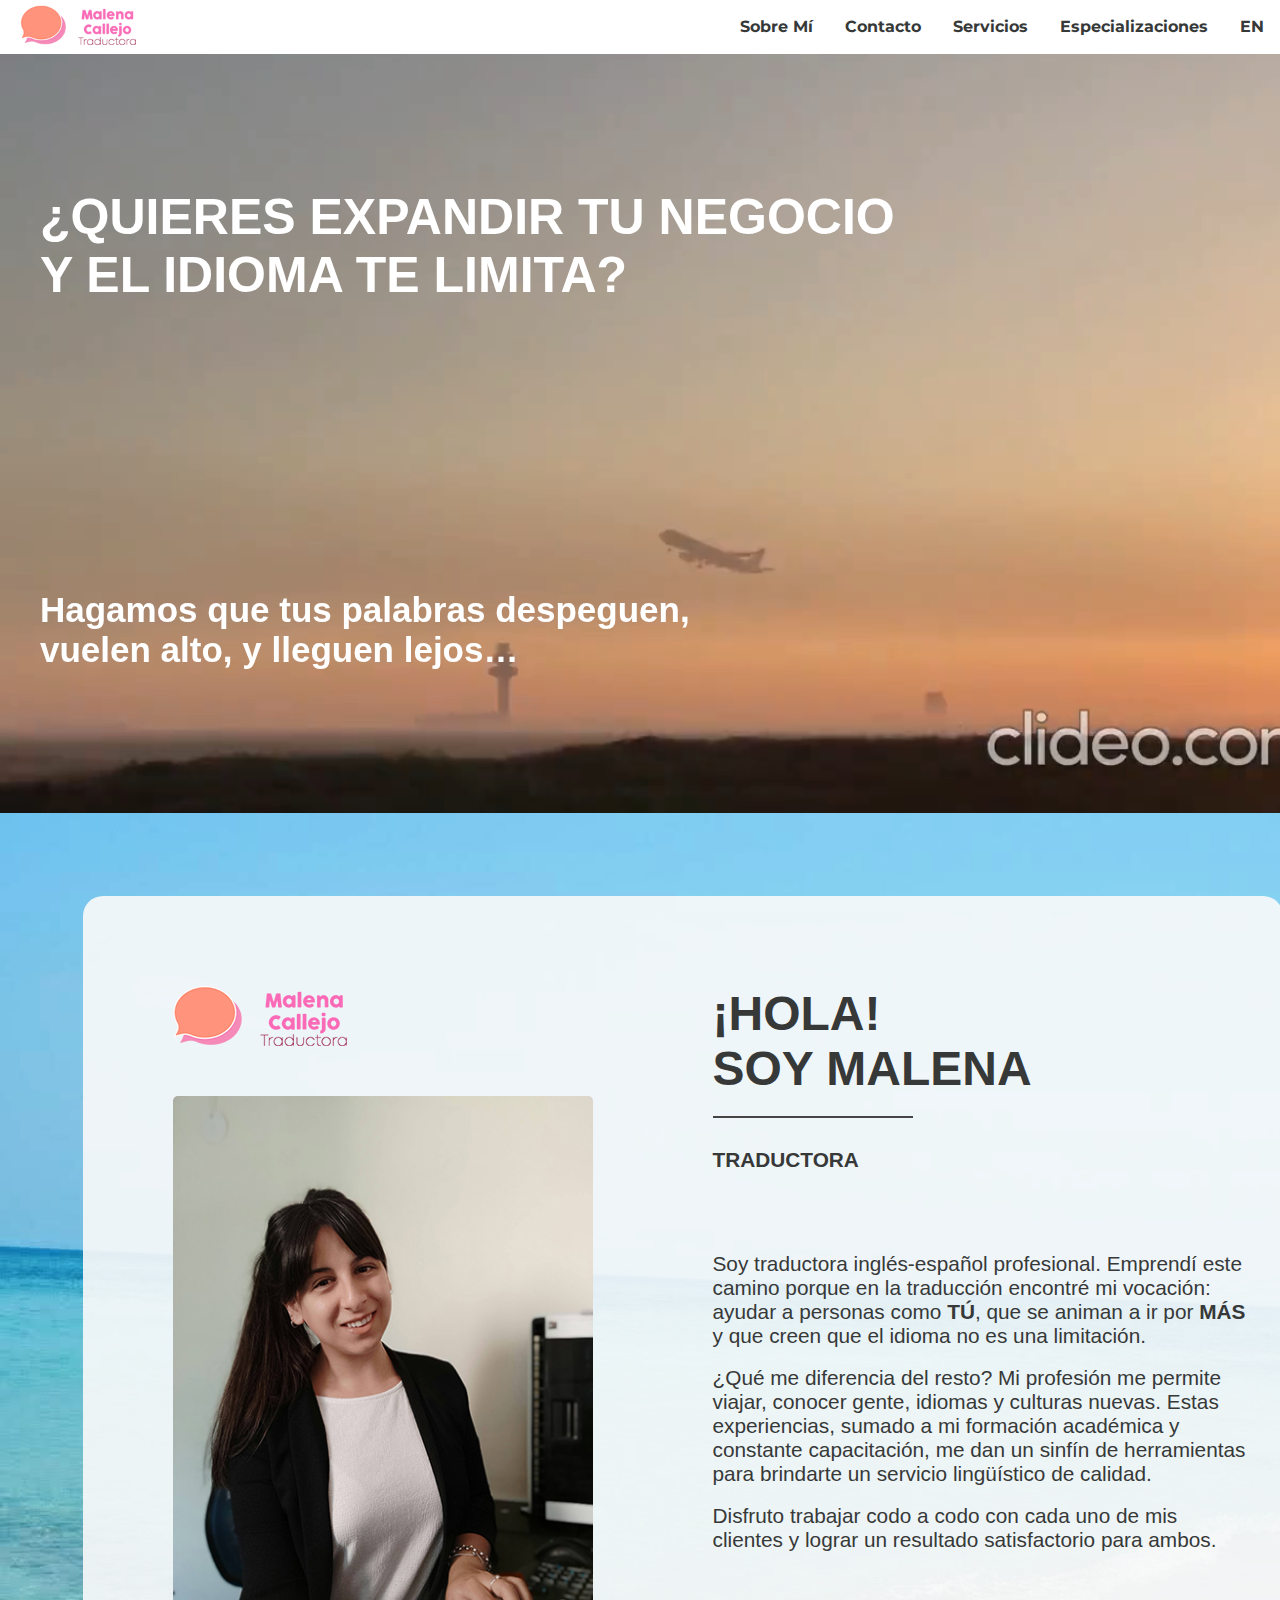
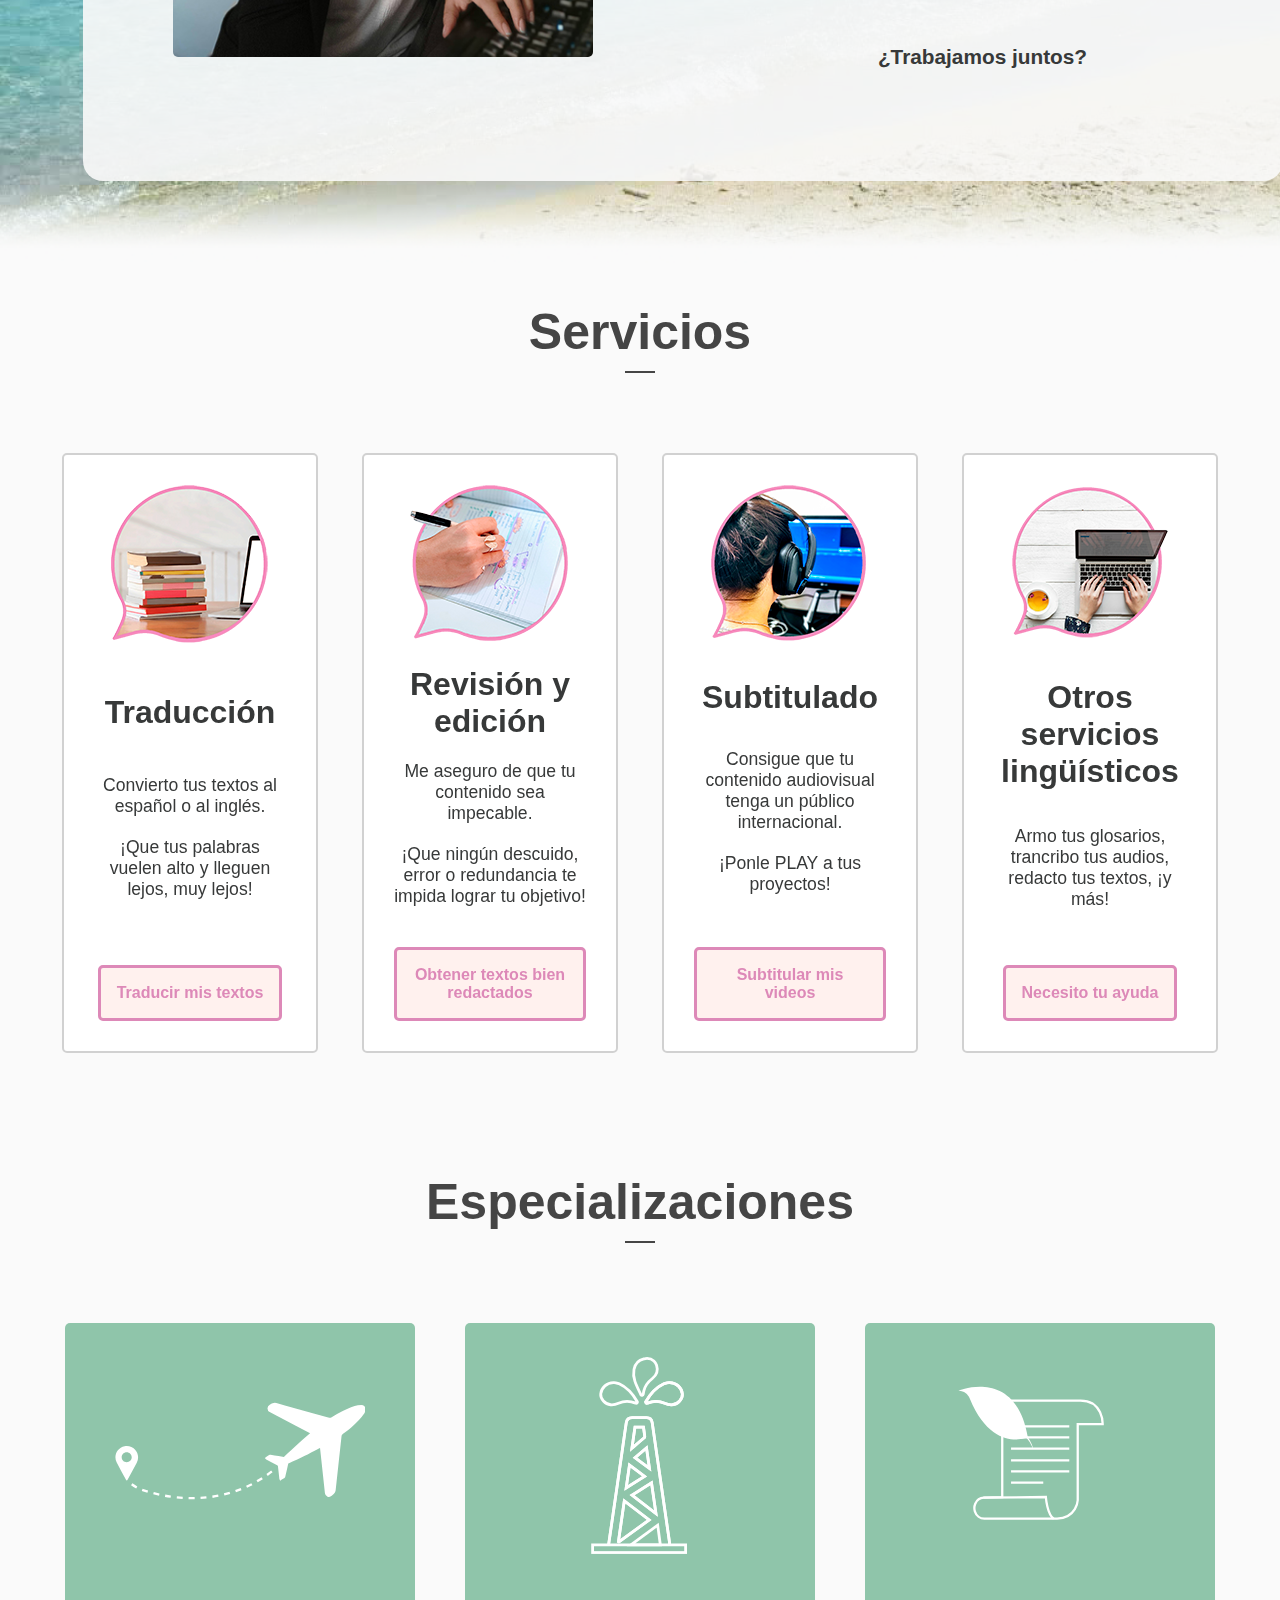
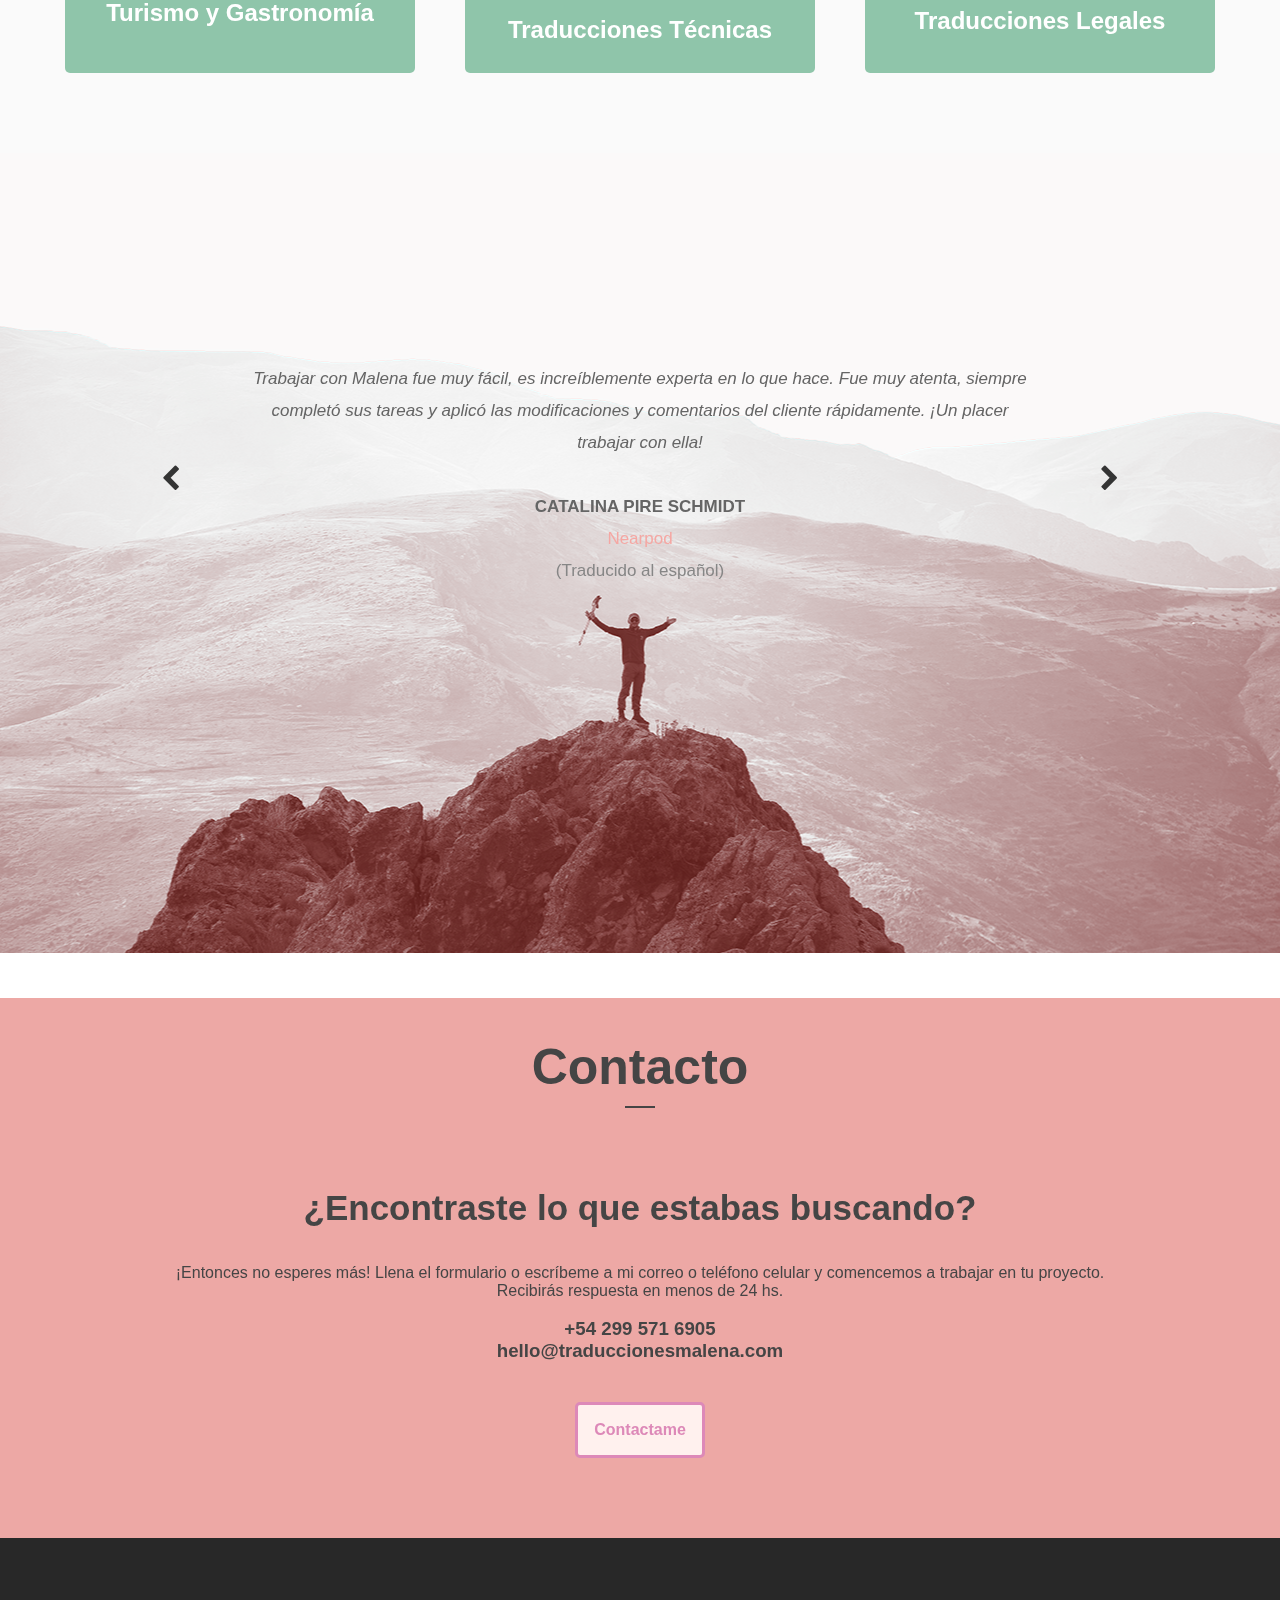
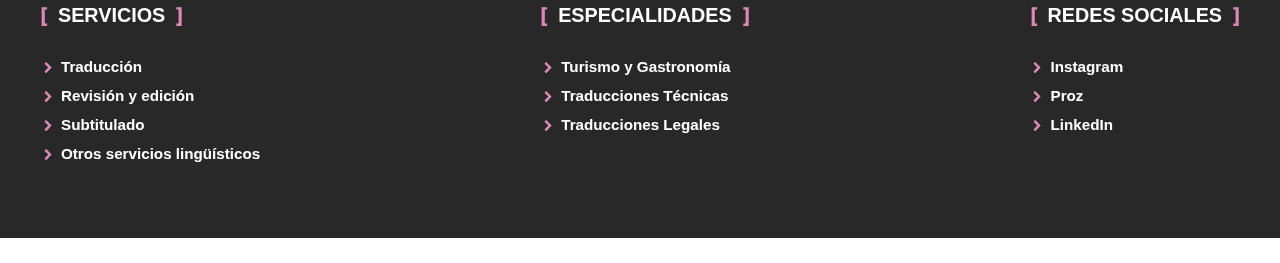
<file: index.html>
<!DOCTYPE html>
<html lang="es">

<head>
  <meta charset="UTF-8">
  <meta http-equiv="X-UA-Compatible" content="IE=edge">
  <meta name="viewport" content="width=device-width, initial-scale=1.0">
  <title>ES | Inicio | Traducciones Malena</title>
  <link rel="stylesheet" href="/sass/main.css">
  <link href="https://fonts.googleapis.com/css2?family=Montserrat:wght@200;700&display=swap" rel="stylesheet">
  <link rel="icon" type="image/png" href="favicon.png">
</head>

<body>
  <div style="height:45px"></div>
  <nav class="container-m">
    <div class="container-m nav">
      <div class="nav-logo">
        <a href="./index.html">
          <img src="./images/logo texto derecha.png" alt="logo Traducciones malena">
        </a>
      </div>
      <div class="nav-menu">
        <ul>
          <li><a href="#sobre-mi">Sobre Mí</a></li>
          <li><a href="./es/contacto.html">Contacto</a></li>
          <li><a href="#servicios">Servicios</a></li>
          <li><a href="#especializaciones">Especializaciones</a></li>
          <li><a href="./en/home.html">EN</a></li>
        </ul>
      </div>
    </div>
  </nav>
  <header class="container-m hero">
    <video src="images/video-fondo.mp4" autoplay loop muted></video>
    <div class="container-s hero-content">
      <div class="hero-text-1">
        <h1>¿QUIERES EXPANDIR TU NEGOCIO</h1>
        <h1>Y EL IDIOMA TE LIMITA?</h1>
      </div>
      <div class="hero-text-2">
        <h2>Hagamos que tus palabras despeguen,</h2>
        <h2>vuelen alto, y lleguen lejos…</h2>
      </div>
    </div>
  </header>
  <div id="sobre-mi" class="container-m about-me">
    <div class="container-s about-me-content">
      <div class="col col-1">
        <img id="about-me-logo" src="images/logo texto derecha.png" alt="logo Traducciones malena">
        <img id="about-me-foto-perfil" src="images/foto-perfil.jpg" alt="logo Traducciones malena">
      </div>
      <div class="col col-2">
        <div class="col-2-content">
          <div class="col-2-content-title">
            <h2>¡HOLA! </br>SOY MALENA</h2>
            <hr class="hr-subtitulo">
            <h5>TRADUCTORA</h5>
          </div>
          <p>Soy traductora inglés-español profesional. Emprendí este camino porque en la traducción encontré mi
            vocación: ayudar a personas como <b>TÚ</b>, que se animan a ir por <b>MÁS</b> y que creen que el idioma no
            es una limitación.</p>
          <br>
          <p>¿Qué me diferencia del resto? Mi profesión me permite viajar, conocer gente, idiomas y culturas nuevas.
            Estas experiencias, sumado a mi formación académica y constante capacitación, me dan un sinfín de
            herramientas para brindarte un servicio lingüístico de calidad.</p>
          <br>
          <p> Disfruto trabajar codo a codo con cada uno de mis clientes y lograr un resultado satisfactorio para
            ambos.</p>
          <br>
          <p>
            <span id="trabajamos-juntos"><b>¿Trabajamos juntos?</b></span>
          </p>
        </div>
      </div>
    </div>
  </div>
  <div id="servicios" class="container-m servicios">
    <h1 class="titulo-seccion">Servicios</h1>
    <hr class="hr-subtitulo">
    <div class="container-s servicios-etiquetas">
      <div class="servicios-etiquetas-etiqueta ">
        <div class="etiqueta-img">
          <img src="./images/servicios/traduccion.png" alt="">
        </div>
        <div class="etiqueta-titulo">
          <h3>Traducción</h3>
        </div>
        <div class="etiqueta-texto">
          <p>
            Convierto tus textos al español o al inglés.
          </p>
          <p>
            ¡Que tus palabras vuelen alto y lleguen lejos, muy lejos!
          </p>
        </div>
        <a href="./es/contacto.html" class="btn btn-rosa">Traducir mis textos</a>
      </div>
      <div class="servicios-etiquetas-etiqueta">
        <div class="etiqueta-img">
          <img src="./images/servicios/revision.png" alt="">
        </div>
        <div class="etiqueta-titulo">
          <h3>Revisión y edición</h3>
        </div>
        <div class="etiqueta-texto">
          <p>Me aseguro de que tu contenido sea impecable.
          </p>
          <p>
            ¡Que ningún descuido, error o redundancia te impida lograr tu objetivo!
          </p>
        </div>
        <a href="./es/contacto.html" class="btn btn-rosa">Obtener textos bien redactados</a>
      </div>
      <div class="servicios-etiquetas-etiqueta">
        <div class="etiqueta-img">
          <img src="./images/servicios/subtitulado.png" alt="">
        </div>
        <div class="etiqueta-titulo">
          <h3>Subtitulado</h3>
        </div>
        <div class="etiqueta-texto">
          <p>
            Consigue que tu contenido audiovisual tenga un público internacional.
          </p>
          <p>
            ¡Ponle PLAY a tus proyectos!
          </p>
        </div>
        <a href="./es/contacto.html" class="btn btn-rosa">Subtitular mis videos</a>
      </div>
      <div class="servicios-etiquetas-etiqueta">
        <div class="etiqueta-img">
          <img src="./images/servicios/otros.png" alt="">
        </div>
        <div class="etiqueta-titulo">
          <h3>Otros servicios lingüísticos</h3>
        </div>
        <div class="etiqueta-texto">
          <p>Armo tus glosarios, trancribo tus audios, redacto tus textos, ¡y más!</p>
        </div>
        <a href="./es/contacto.html" class="btn btn-rosa">Necesito tu ayuda</a>
      </div>
    </div>
  </div>
  <div id="especializaciones" class="container-m especializaciones">
    <h1 class="titulo-seccion">Especializaciones</h1>
    <hr class="hr-subtitulo">
    <div class="container-s especializaciones-etiquetas">
      <a href="./es/turismo-y-gastronomia.html">
        <div class="especializaciones-etiqueta especializacion-1">
          <img src="./images/Especializaciones/turismo y gastronomia.svg" alt="">
          <h4>Turismo y Gastronomía</h4>
        </div>
      </a>
      <a href="./es/traducciones-tecnicas.html">
        <div class="especializaciones-etiqueta especializacion-2">
          <img src="./images/Especializaciones/traducciones tecnicas.svg" alt="">
          <h4>Traducciones Técnicas</h4>
        </div>
      </a>
      <a href="./es/traducciones-legales.html">
        <div class="especializaciones-etiqueta especializacion-3">
          <img src="./images/Especializaciones/traducciones legales.svg" alt="">
          <h4>Traducciones Legales</h4>
        </div>
      </a>
    </div>
  </div>
  <div class="container-m testimonios">
    <i class="icon-me icon-left-open icon-testimonio" onclick=testimonioAnterior()>&#xe802;</i>
    <div class="testimonio">
      <div id="testimonio-1" class="etiqueta-testimonio ">
        <p class="etiqueta-testimonio-texto">Trabajar con Malena fue muy fácil, es increíblemente experta en lo que
          hace. Fue muy atenta, siempre completó
          sus tareas y aplicó las modificaciones y comentarios del cliente rápidamente. ¡Un placer trabajar con ella!
        </p>
        <br>
        <p class="etiqueta-testimonio-nombre">CATALINA PIRE SCHMIDT</p>
        <p class="etiqueta-testimonio-ciudad">Nearpod</p>
        <p class="etiqueta-testimonio-traducido">(Traducido al español)</p>
      </div>
      <div id="testimonio-2" class="etiqueta-testimonio hide">
        <p class="etiqueta-testimonio-texto">Trabajar junto a Malena fue estupendo. Todo fue sencillo e impecable, desde
          la cotización y el ejemplo de traducción que nos envió, hasta el producto final. Realmente se tomó el tiempo
          de entender a la audiencia receptora de su traducción. Además, cuando hubo dudas, nos brindó ejemplos y nos
          preguntó nuestras opiniones y luego decidió cuál era la mejor opción para nuestra comunidad. Para futuras
          traducciones de National Wire, definitivamente volveré a contratar a Malena.</p>
        <br>
        <p class="etiqueta-testimonio-nombre">SOMMER BLAZEK
        </p>
        <p class="etiqueta-testimonio-ciudad">National Wire
        </p>
        <p class="etiqueta-testimonio-traducido">(Traducido al español)
        </p>
      </div>
      <div id="testimonio-3" class="etiqueta-testimonio hide">
        <p class="etiqueta-testimonio-texto">Malena nos brindó un servicio rápido y con una muy buena relación
          precio-calidad sin ningún problema. No dudaremos en contratar sus servicios nuevamente en el futuro y la
          recomendaremos para cualquier otro trabajo de traducción.
        </p>
        <br>
        <p class="etiqueta-testimonio-nombre">CAMERON PADFIELD
        </p>
        <p class="etiqueta-testimonio-ciudad">Otipoti</p>
        <p class="etiqueta-testimonio-traducido">(Traducido al español)
        </p>
      </div>
    </div>
    <i class="icon-me right-open icon-testimonio" onclick=testimonioSiguiente()>&#xe803;</i>
  </div>
  <div style="height:45px"></div>
  <div class="container-m contacto-home">
    <h1 class="titulo-seccion">Contacto</h1>
    <hr class="hr-subtitulo">
    <div class="container-s contacto-home-content">
      <div class="contacto-home-content-texto">
        <h2>¿Encontraste lo que estabas buscando?</h2>
        <br>
        <br>
        <p>¡Entonces no esperes más! Llena el formulario o escríbeme a mi correo o teléfono celular y comencemos a
          trabajar en tu proyecto. Recibirás respuesta en menos de 24 hs.</p>
        <br>
        <h3>+54 299 571 6905</h3>
        <h3>hello@traduccionesmalena.com</h3>
      </div>
      <a href="./es/contacto.html">
        <div class="btn btn-rosa">
          <p>Contactame</p>
        </div>
      </a>
    </div>
  </div>
  <footer class="container-m footer">
    <div class="container-s footer-content">
      <div class="col3 footer-content-col">
        <h4 class="footer-content-titulo">
          <span class="rosa">[</span>
          &nbspSERVICIOS&nbsp
          <span class="rosa">]
          </span>
        </h4>
        <a href="#servicios">
          <p><span class="rosa"><i class="icon-me right-open icon-footer">&#xe803;</i></span> Traducción</p>
        </a>
        <a href="#servicios">
          <p><span class="rosa"><i class="icon-me right-open icon-footer">&#xe803;</i></span> Revisión y edición</p>
        </a>
        <a href="#servicios">
          <p><span class="rosa"><i class="icon-me right-open icon-footer">&#xe803;</i></span> Subtitulado</p>
        </a>
        <a href="#servicios">
          <p><span class="rosa"><i class="icon-me right-open icon-footer">&#xe803;</i></span> Otros servicios
            lingüísticos</p>
        </a>
      </div>
      <div class="col3 footer-content-col">
        <h4 class="footer-content-titulo">
          <span class="rosa">[</span>
          &nbspESPECIALIDADES&nbsp
          <span class="rosa">]
          </span>
        </h4>
        <a href="./es/turismo-y-gastronomia.html">
          <p><span class="rosa"><i class="icon-me right-open icon-footer">&#xe803;</i></span> Turismo y Gastronomía</p>
        </a>
        <a href="./es/traducciones-tecnicas.html">
          <p><span class="rosa"><i class="icon-me right-open icon-footer">&#xe803;</i></span> Traducciones Técnicas</p>
        </a>
        <a href="./es/traducciones-legales.html">
          <p><span class="rosa"><i class="icon-me right-open icon-footer">&#xe803;</i></span> Traducciones Legales</p>
        </a>
      </div>
      <div class="col3 footer-content-col">
        <h4 class="footer-content-titulo">
          <span class="rosa">[</span>
          &nbspREDES SOCIALES&nbsp
          <span class="rosa">]</span>
        </h4>
        <a href="https://www.instagram.com/traducciones.malena/">
          <p><span class="rosa"><i class="icon-me right-open icon-footer">&#xe803;</i></span> Instagram</p>
        </a>
        <a href="https://www.proz.com/translator/2753983">
          <p><span class="rosa"><i class="icon-me right-open icon-footer">&#xe803;</i></span> Proz</p>
        </a>
        <a href="https://www.linkedin.com/in/malena-traducciones/">
          <p><span class="rosa"><i class="icon-me right-open icon-footer">&#xe803;</i></span> LinkedIn</p>
        </a>
      </div>
    </div>
  </footer>
  <script src="./js/slider.js"></script>
</body>

</html>
</file>
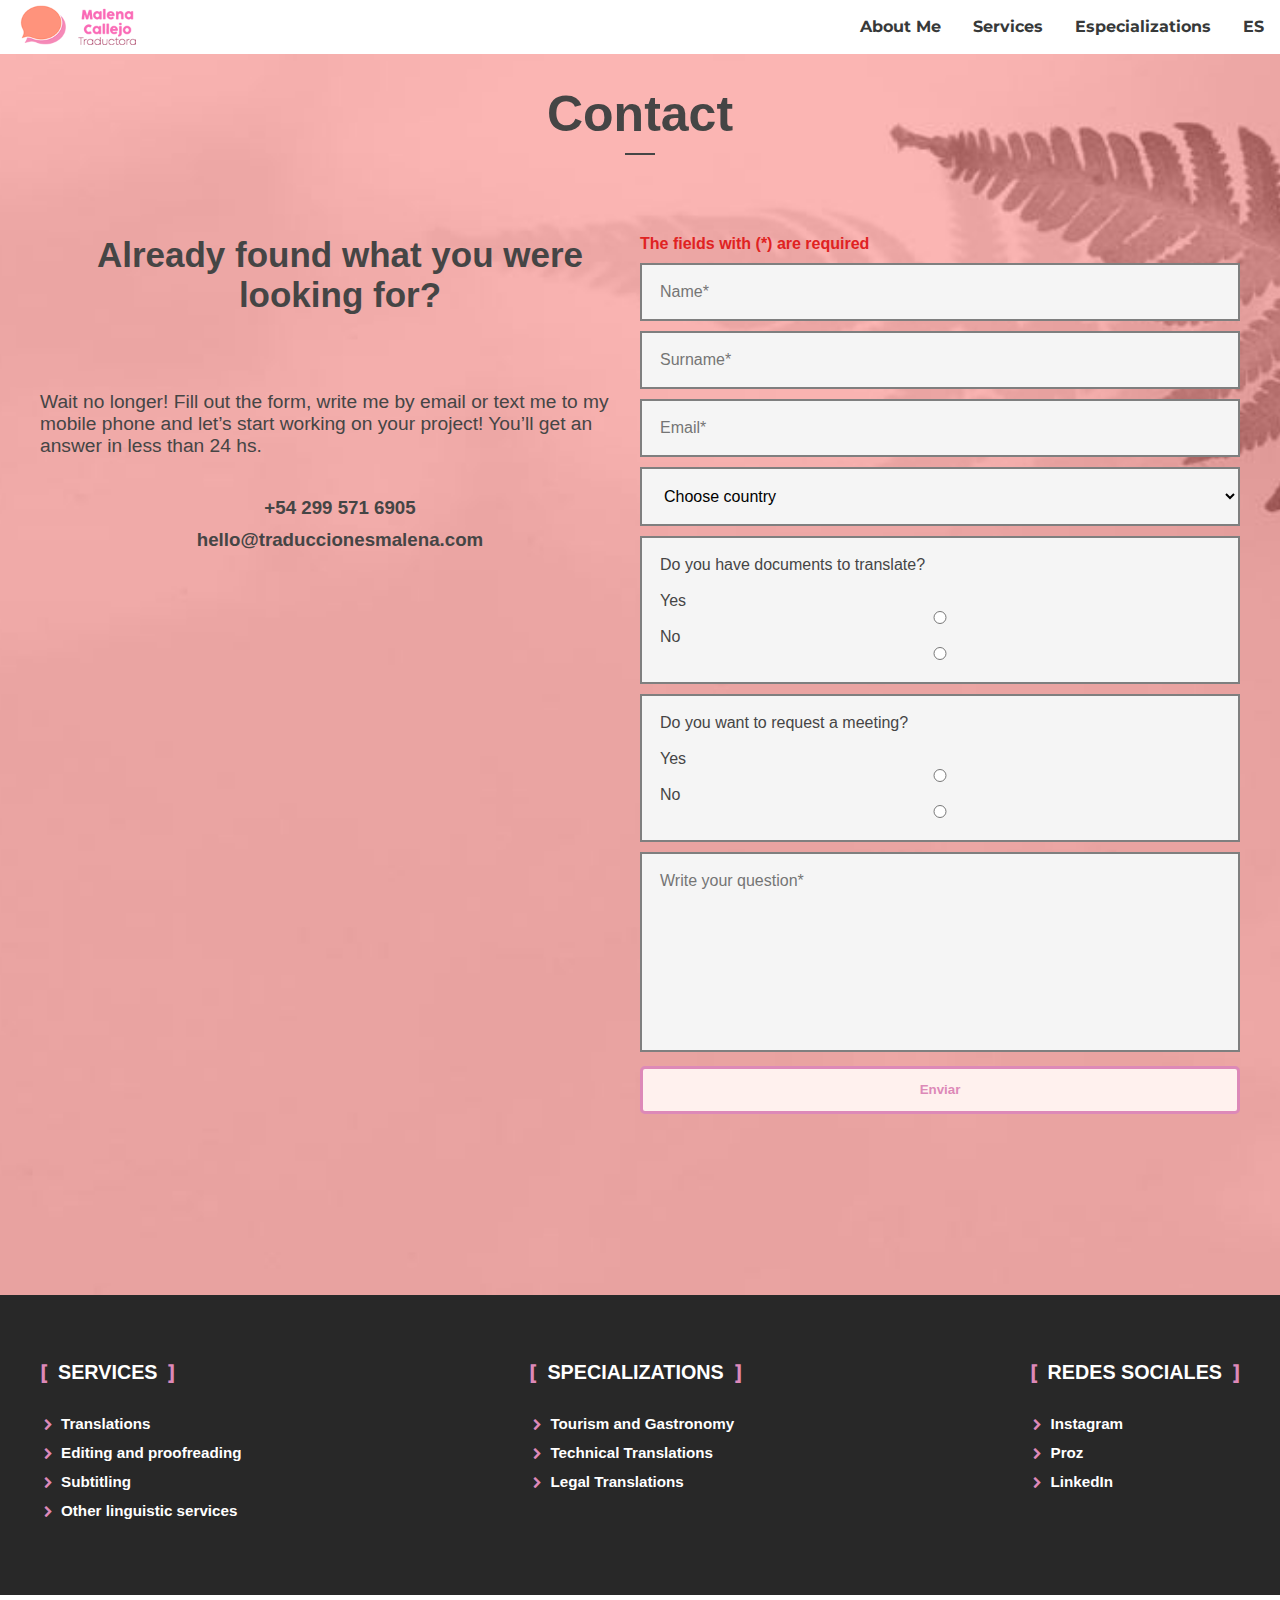
<file: en/contact.html>
<!DOCTYPE html>
<html lang="es">

<head>
  <meta charset="UTF-8">
  <meta http-equiv="X-UA-Compatible" content="IE=edge">
  <meta name="viewport" content="width=device-width, initial-scale=1.0">
  <title>EN | Contact | Traducciones Malena</title>
  <link rel="stylesheet" href="../sass/main.css">
  <link href="https://fonts.googleapis.com/css2?family=Montserrat:wght@200;700&display=swap" rel="stylesheet">
  <link rel="icon" type="image/png" href="../favicon.png">
</head>

<body>
  <div style="height:45px"></div>
  <nav class="container-m">
    <div class="container-m nav">
      <div class="nav-logo">
        <a href="./home.html">
          <img src="../images/logo texto derecha.png" alt="logo Traducciones malena">
        </a>
      </div>
      <div class="nav-menu">
        <ul>
          <li><a href="./home.html#about-me">About Me</a></li>
          <li><a href="./home.html#services">Services</a></li>
          <li><a href="./home.html#especializations">Especializations</a></li>
          <li><a href="../es/contacto.html">ES</a></li>
        </ul>
      </div>
    </div>
  </nav>
  <div class="container-m contacto">
    <h1 class="titulo-seccion">Contact</h1>
    <hr class="hr-subtitulo">
    <div class="container-s contacto-content">
      <div class="col col-1">
        <h2>Already found what you were looking for?</h2>
        <br>
        <br>
        <p>Wait no longer! Fill out the form, write me by email or text me to my mobile phone and let’s start working
          on your project! You’ll get an answer in less than 24 hs.</p>
        <h3>+54 299 571 6905</h3>
        <h3>hello@traduccionesmalena.com</h3>
      </div>
      <div class="col col-2">
        <div class="formulario">
          <p class="obligatorio"><b>The fields with (*) are required</b></p>
          <form name="form-contacto" id="form-contacto" onsubmit=validacionForm()>
            <input class="form-field" type="text" id="nombre" name="nombre" placeholder="Name*">
            <br>
            <input class="form-field" type="text" id="apellido" name="apellido" placeholder="Surname*">
            <br>
            <input class="form-field" type="email" id="email" name="email" placeholder="Email*">
            <br>
            <select class="form-field" id="pais" name="pais">
              <option value="">Choose country</option>
              <option value="argentina">Argentina</option>
              <option value="australia">Australia</option>
              <option value="chile">Chile</option>
              <option value="estados uidos">Estados Unidos</option>
              <option value="nueva zelanda">Nueva Zelanda</option>
              <option value="uruguay">Uruguay</option>
              <option value="otro">Otro</option>
            </select>
            <br>
            <div class="form-field">
              <label>Do you have documents to translate?</label><br><br>
              <label for="doc-si">Yes</label><br>
              <input type="radio" onclick=documentosOnchange() id="doc-si" name="tieneDocumentos" value="Si">
              <label for="doc-no">No</label><br>
              <input type="radio" onclick=documentosOnchange() id="doc-no" name="tieneDocumentos" value="No">
            </div>
            <input class="form-field hide" type="number" id="documentos" name="documentos"
              placeholder="Amount of documents: ">
            <div class="form-field">
              <label>Do you want to request a meeting?</label><br><br>
              <label for="reunion-si">Yes</label><br>
              <input type="radio" onclick=reunionOnchange() id="reunion-si" name="quiereReunion" value="Si">
              <label for="reunion-no">No</label><br>
              <input type="radio" onclick=reunionOnchange() id="reunion-no" name="quiereReunion" value="No">
            </div>
            <input class="form-field hide" type="date" id="fechaReunion" name="fechaReunion"
              placeholder="Cantidad de documentos: ">
            <textarea class="form-field" id="consulta" name="consulta" placeholder="Write your question*"
              style="height:200px"></textarea>
            <br>
            <input class="btn btn-rosa" type="submit" value="Enviar">
          </form>
        </div>
      </div>
    </div>
  </div>
  <footer class="container-m footer">
    <div class="container-s footer-content">
      <div class="col3 footer-content-col">
        <h4 class="footer-content-titulo">
          <span class="rosa">[</span>
          &nbspSERVICES&nbsp
          <span class="rosa">]
          </span>
        </h4>
        <a href="./home.html#servicios">
          <p><span class="rosa"><i class="icon-me right-open icon-footer">&#xe803;</i></span> Translations</p>
        </a>
        <a href="./home.html#servicios">
          <p><span class="rosa"><i class="icon-me right-open icon-footer">&#xe803;</i></span> Editing and proofreading
          </p>
        </a>
        <a href="./home.html#servicios">
          <p><span class="rosa"><i class="icon-me right-open icon-footer">&#xe803;</i></span> Subtitling</p>
        </a>
        <a href="./home.html#servicios">
          <p><span class="rosa"><i class="icon-me right-open icon-footer">&#xe803;</i></span> Other linguistic services
          </p>
        </a>
      </div>
      <div class="col3 footer-content-col">
        <h4 class="footer-content-titulo">
          <span class="rosa">[</span>
          &nbspSPECIALIZATIONS&nbsp
          <span class="rosa">]
          </span>
        </h4>
        <a href="./tourism-and-gastronomy.html">
          <p><span class="rosa"><i class="icon-me right-open icon-footer">&#xe803;</i></span> Tourism and Gastronomy</p>
        </a>
        <a href="./technical-translations.html">
          <p><span class="rosa"><i class="icon-me right-open icon-footer">&#xe803;</i></span> Technical Translations</p>
        </a>
        <a href="./legal-translations.html">
          <p><span class="rosa"><i class="icon-me right-open icon-footer">&#xe803;</i></span> Legal Translations</p>
        </a>
      </div>
      <div class="col3 footer-content-col">
        <h4 class="footer-content-titulo">
          <span class="rosa">[</span>
          &nbspREDES SOCIALES&nbsp
          <span class="rosa">]</span>
        </h4>
        <a href="https://www.instagram.com/traducciones.malena/">
          <p><span class="rosa"><i class="icon-me right-open icon-footer">&#xe803;</i></span> Instagram</p>
        </a>
        <a href="https://www.proz.com/translator/2753983">
          <p><span class="rosa"><i class="icon-me right-open icon-footer">&#xe803;</i></span> Proz</p>
        </a>
        <a href="https://www.linkedin.com/in/malena-traducciones/">
          <p><span class="rosa"><i class="icon-me right-open icon-footer">&#xe803;</i></span> LinkedIn</p>
        </a>
      </div>
    </div>
  </footer>
  <script src="../js/scripts.js"></script>
</body>

</html>
</file>
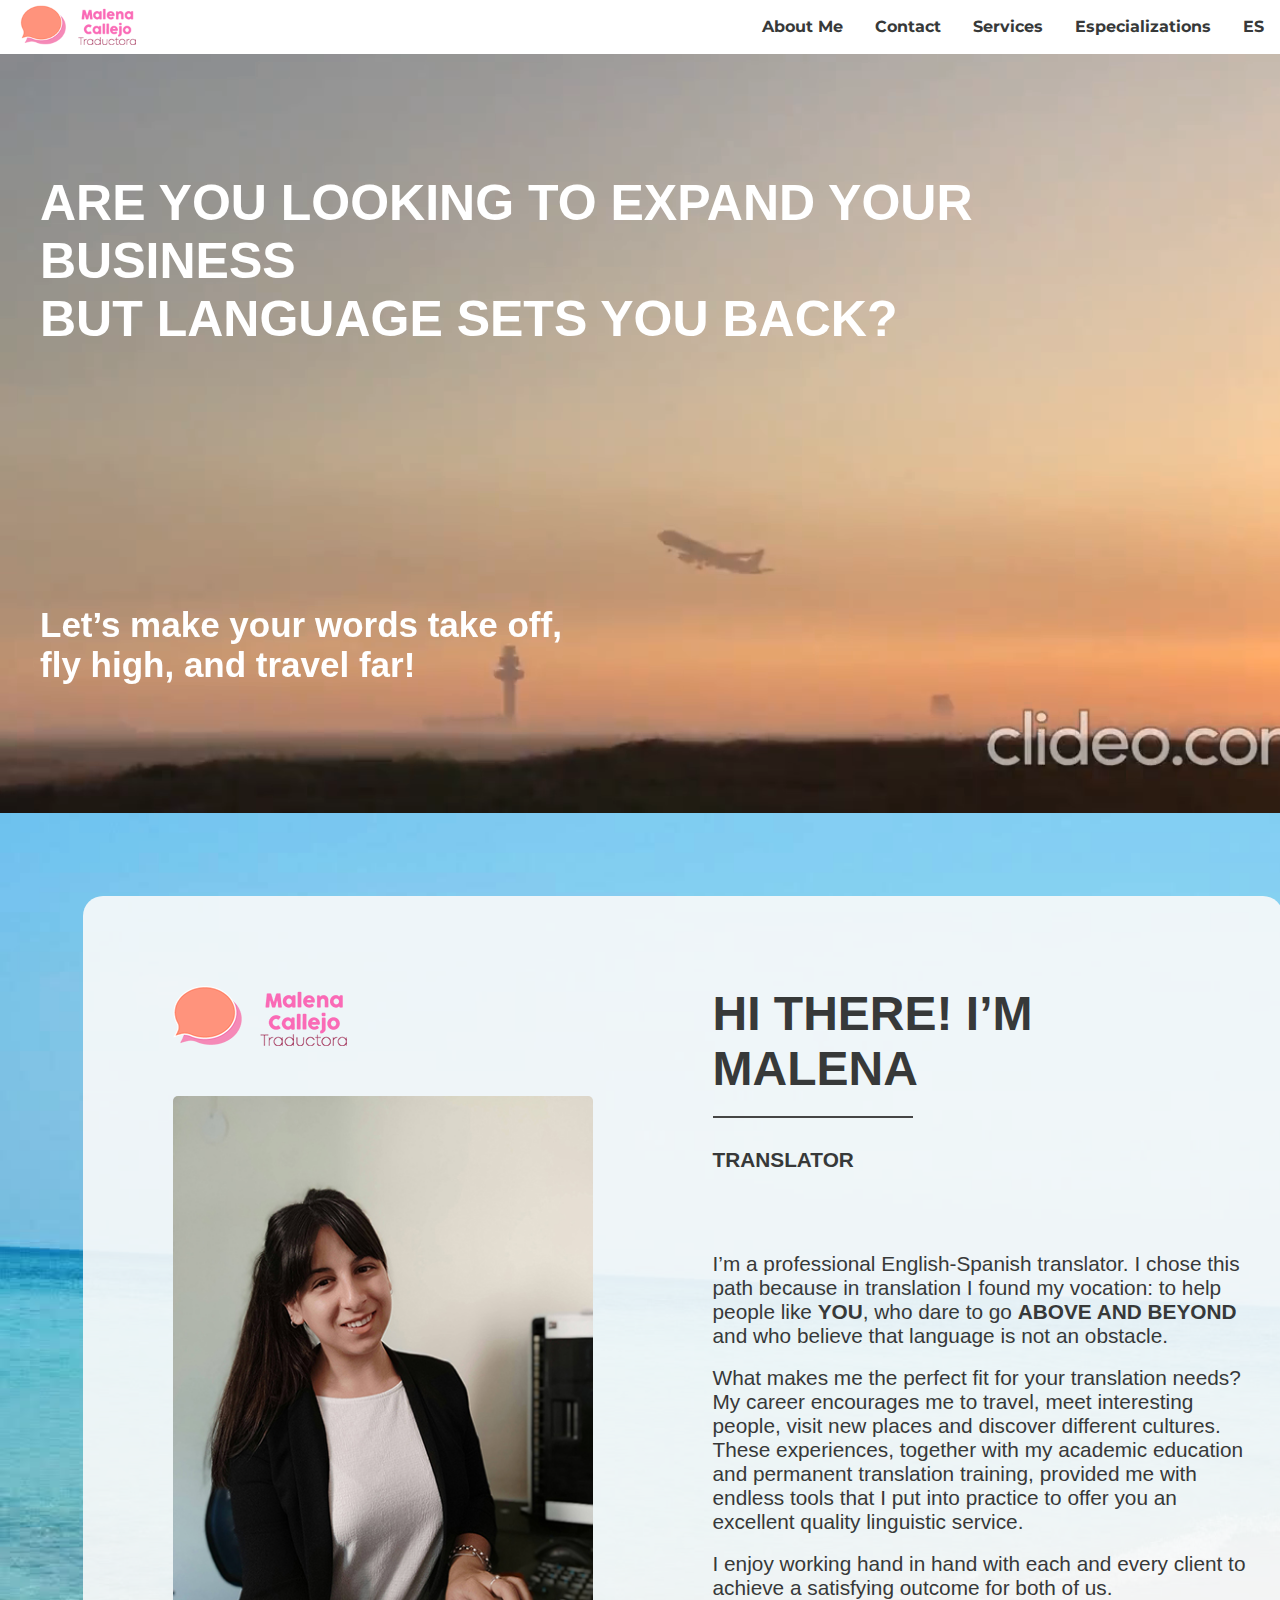
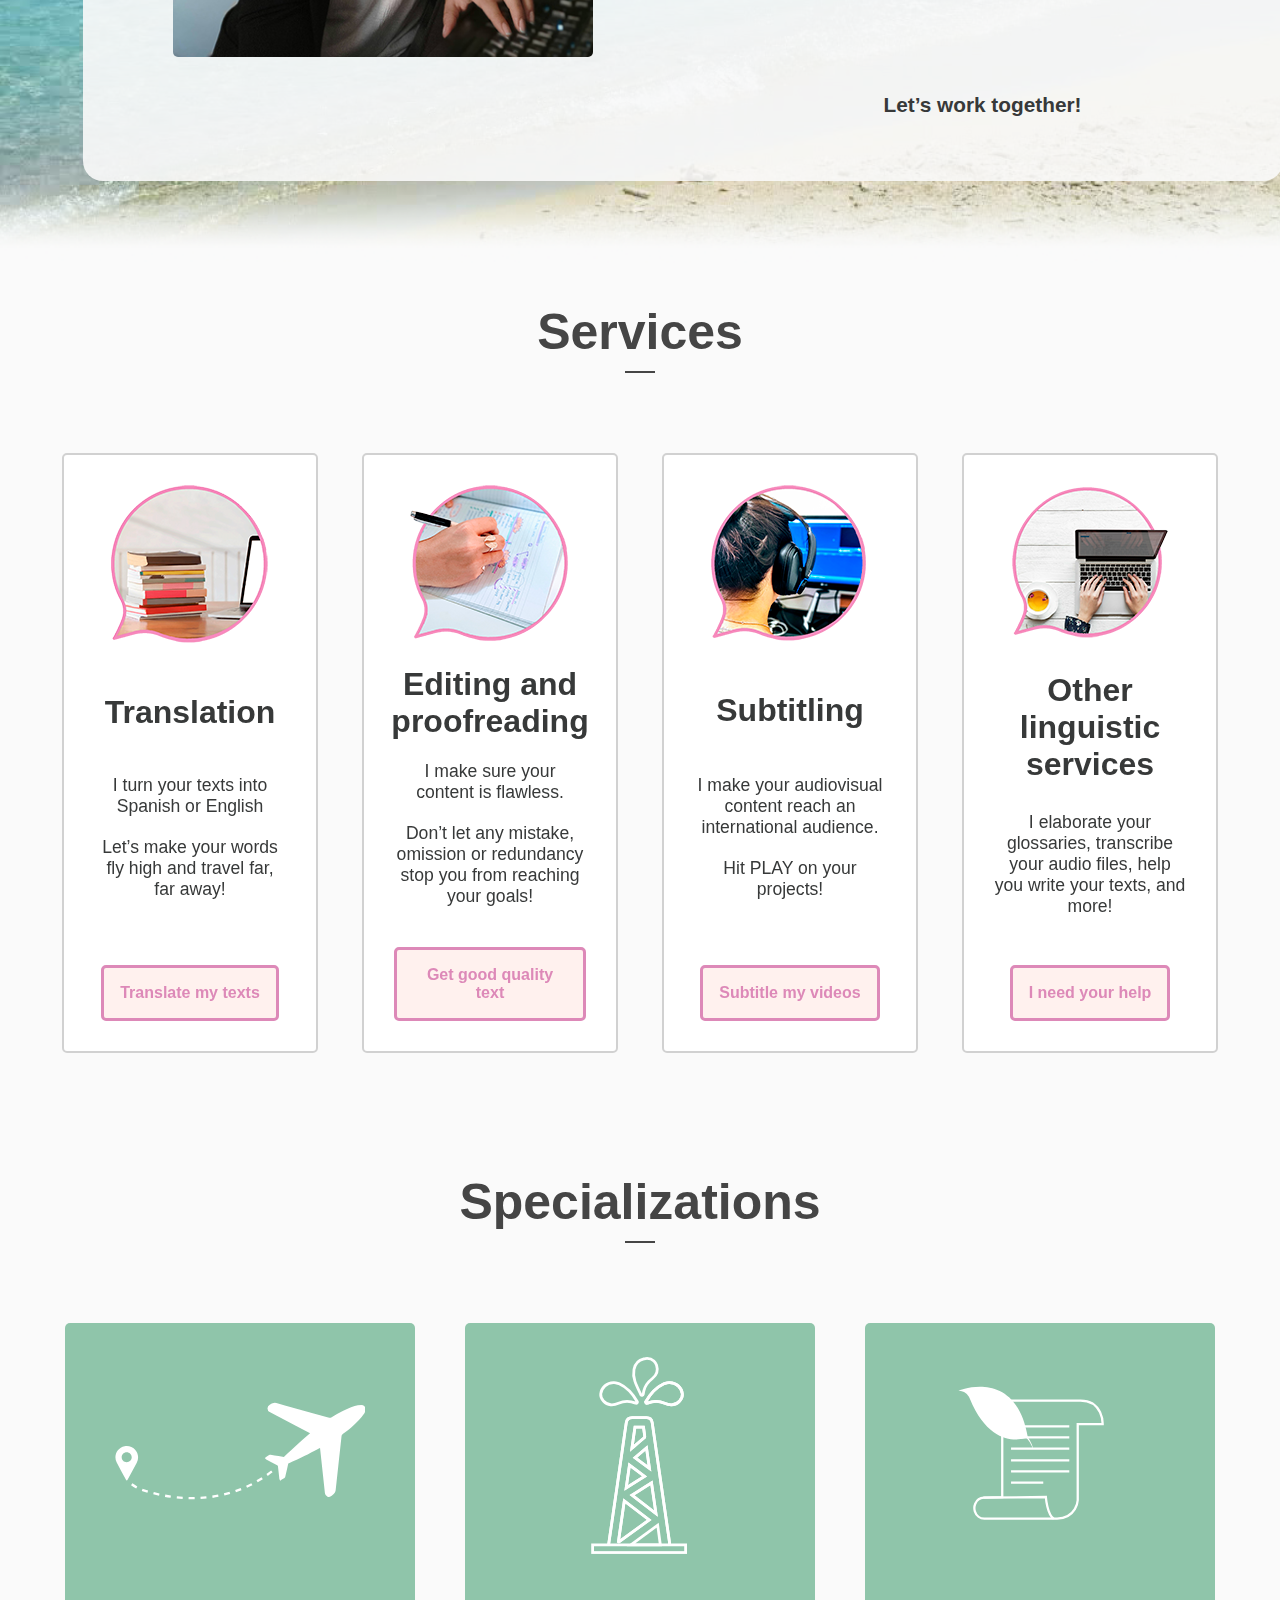
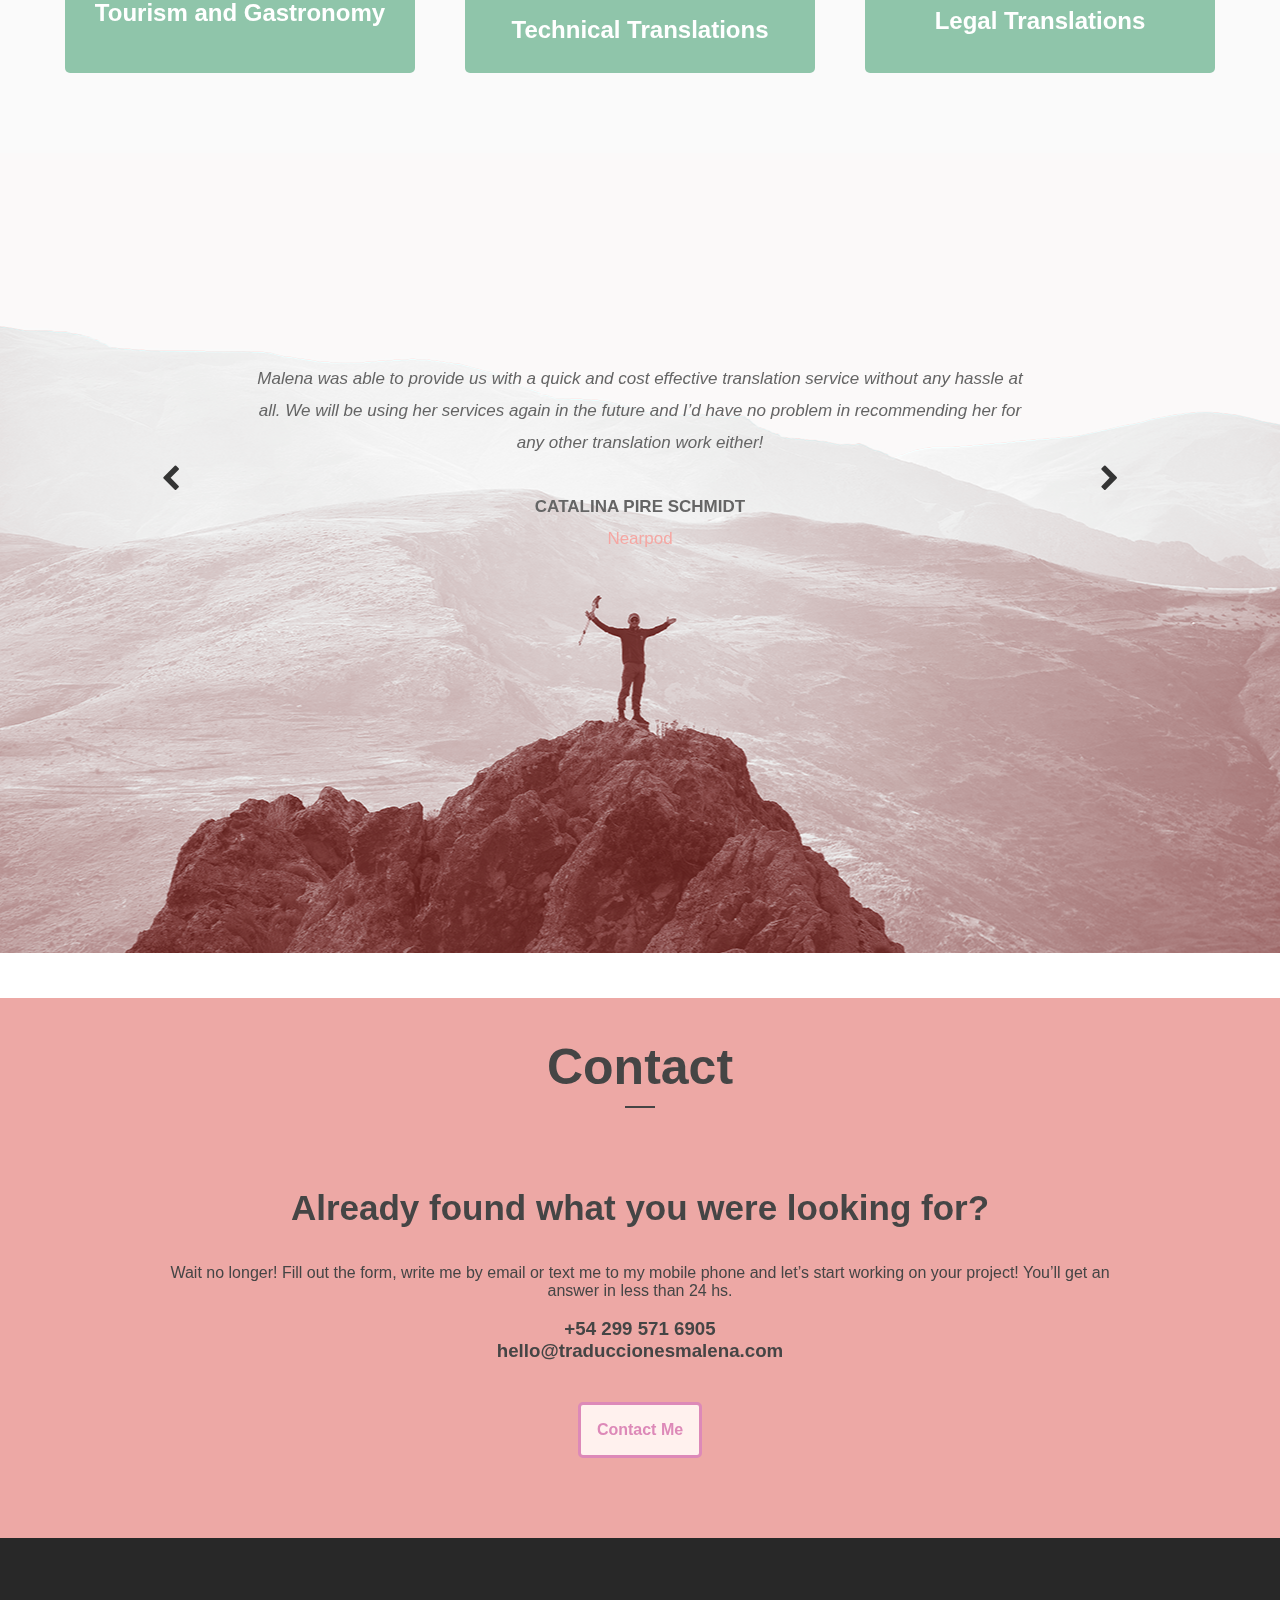
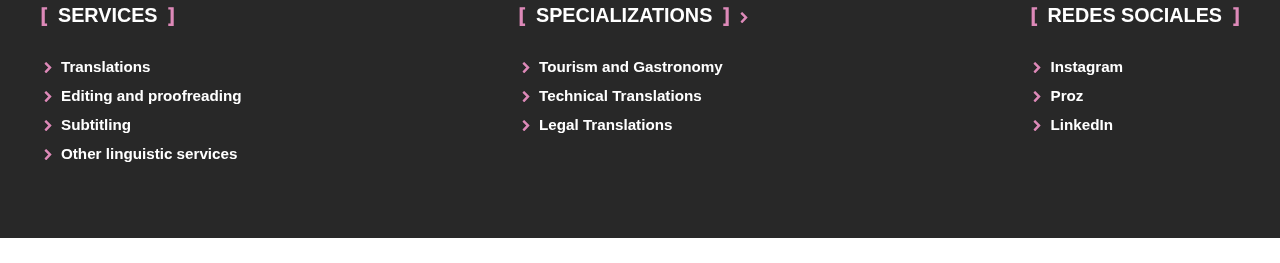
<file: en/home.html>
<!DOCTYPE html>
<html lang="es">

<head>
  <meta charset="UTF-8">
  <meta http-equiv="X-UA-Compatible" content="IE=edge">
  <meta name="viewport" content="width=device-width, initial-scale=1.0">
  <title>EN | Home | Traducciones Malena</title>
  <link rel="stylesheet" href="../sass/main.css">
  <link href="https://fonts.googleapis.com/css2?family=Montserrat:wght@200;700&display=swap" rel="stylesheet">
  <link rel="icon" type="image/png" href="../favicon.png">
</head>

<body>
  <div style="height:45px"></div>
  <nav class="container-m">
    <div class="container-m nav">
      <div class="nav-logo">
        <a href="./home.html">
          <img src="../images/logo texto derecha.png" alt="logo Traducciones malena">
        </a>
      </div>
      <div class="nav-menu">
        <ul>
          <li><a href="#about-me">About Me</a></li>
          <li><a href="./contact.html">Contact</a></li>
          <li><a href="#services">Services</a></li>
          <li><a href="#especializations">Especializations</a></li>
          <li><a href="../index.html">ES</a></li>
        </ul>
      </div>
    </div>
  </nav>
  <header class="container-m hero">
    <video src="../images/video-fondo.mp4" autoplay loop muted></video>
    <div class="container-s hero-content">
      <div class="hero-text-1">
        <h1>
          ARE YOU LOOKING TO EXPAND YOUR BUSINESS</h1>
        <h1>BUT LANGUAGE SETS YOU BACK?</h1>
      </div>
      <div class="hero-text-2">
        <h2>Let’s make your words take off,</h2>
        <h2>fly high, and travel far!</h2>
      </div>
    </div>
  </header>
  <div id="about-me" class="container-m about-me">
    <div class="container-s about-me-content">
      <div class="col col-1">
        <img id="about-me-logo" src="../images/logo texto derecha.png" alt="logo Traducciones malena">
        <img id="about-me-foto-perfil" src="../images/foto-perfil.jpg" alt="logo Traducciones malena">
      </div>
      <div class="col col-2">
        <div class="col-2-content">
          <div class="col-2-content-title">
            <h2>HI THERE! I’M</br>MALENA</h2>
            <hr class="hr-subtitulo">
            <h5>TRANSLATOR</h5>
          </div>
          <p>I’m a professional English-Spanish translator. I chose this path because in translation I found my
            vocation: to help people like <b>YOU</b>, who dare to go <b>ABOVE AND BEYOND</b> and who believe that
            language is not an obstacle.</p>
          <br>
          <p>What makes me the perfect fit for your translation needs? My career encourages me to travel, meet
            interesting people, visit new places and discover different cultures. These experiences, together with my
            academic education and permanent translation training, provided me with endless tools that I put into
            practice to offer you an excellent quality linguistic service.</p>
          <br>
          <p> I enjoy working hand in hand with each and every client to achieve a satisfying outcome for both of us.
          </p>
          <br>
          <p>
            <span id="trabajamos-juntos"><b>Let’s work together!</b></span>
          </p>
        </div>
      </div>
    </div>
  </div>
  <div id="services" class="container-m servicios">
    <h1 class="titulo-seccion">Services</h1>
    <hr class="hr-subtitulo">
    <div class="container-s servicios-etiquetas">
      <div class="servicios-etiquetas-etiqueta etiqueta">
        <div class="etiqueta-img">
          <img src="../images/servicios/traduccion.png" alt="">
        </div>
        <div class="etiqueta-titulo">
          <h3>Translation</h3>
        </div>
        <div class="etiqueta-texto">
          <p>
            I turn your texts into Spanish or English
          </p>
          <p>
            Let’s make your words fly high and travel far, far away!
          </p>
        </div>
        <a href="./contact.html" class="btn btn-rosa">Translate my texts</a>
      </div>
      <div class="servicios-etiquetas-etiqueta">
        <div class="etiqueta-img">
          <img src="../images/servicios/revision.png" alt="">
        </div>
        <div class="etiqueta-titulo">
          <h3>Editing and proofreading</h3>
        </div>
        <div class="etiqueta-texto">
          <p>I make sure your content is flawless.</p>
          <p>Don’t let any mistake, omission or redundancy stop you from reaching your goals!</p>
        </div>
        <a href="./contact.html" class="btn btn-rosa">Get good quality text</a>
      </div>
      <div class="servicios-etiquetas-etiqueta">
        <div class="etiqueta-img">
          <img src="../images/servicios/subtitulado.png" alt="">
        </div>
        <div class="etiqueta-titulo">
          <h3>Subtitling</h3>
        </div>
        <div class="etiqueta-texto">
          <p>I make your audiovisual content reach an international audience.</p>
          <p>Hit PLAY on your projects!</p>
        </div>
        <a href="./contact.html" class="btn btn-rosa">Subtitle my videos</a>
      </div>
      <div class="servicios-etiquetas-etiqueta">
        <div class="etiqueta-img">
          <img src="../images/servicios/otros.png" alt="">
        </div>
        <div class="etiqueta-titulo">
          <h3>Other linguistic services</h3>
        </div>
        <div class="etiqueta-texto">
          <p>I elaborate your glossaries, transcribe your audio files, help you write your texts, and more!</p>
        </div>
        <a href="./contact.html" class="btn btn-rosa">I need your help</a>
      </div>
    </div>
  </div>
  <div id="especializations" class="container-m especializaciones">
    <h1 class="titulo-seccion">Specializations</h1>
    <hr class="hr-subtitulo">
    <div class="container-s especializaciones-etiquetas">
      <a href="../es/turismo-y-gastronomia.html">
        <div class="especializaciones-etiqueta especializacion-1">
          <img src="../images/Especializaciones/turismo y gastronomia.svg" alt="">
          <h4>Tourism and Gastronomy</h4>
        </div>
      </a>
      <a href="./es/traducciones-tecnicas.html">
        <div class="especializaciones-etiqueta especializacion-2">
          <img src="../images/Especializaciones/traducciones tecnicas.svg" alt="">
          <h4>Technical Translations</h4>
        </div>
      </a>
      <a href="../es/traducciones-legales.html">
        <div class="especializaciones-etiqueta especializacion-3">
          <img src="../images/Especializaciones/traducciones legales.svg" alt="">
          <h4>Legal Translations</h4>
        </div>
      </a>
    </div>
  </div>
  <div class="container-m testimonios">
    <i class="icon-me icon-left-open icon-testimonio" onclick=testimonioAnterior()>&#xe802;</i>
    <div class="testimonio">
      <div id="testimonio-1" class="etiqueta-testimonio ">
        <p class="etiqueta-testimonio-texto">Malena was able to provide us with a quick and cost effective translation
          service without any hassle at all. We will be using her services again in the future and I’d have no problem
          in recommending her for any other translation work either!
        </p>
        <br>
        <p class="etiqueta-testimonio-nombre">CATALINA PIRE SCHMIDT</p>
        <p class="etiqueta-testimonio-ciudad">Nearpod</p>
      </div>
      <div id="testimonio-2" class="etiqueta-testimonio hide">
        <p class="etiqueta-testimonio-texto">Working with Malena was amazing. From starting with the quote, the sample
          she was asked to provide, to the finished product, was both easy and flawless. She really took the time to
          understand her audience she was providing the translation for. She provided examples, asked for opinions and
          then went with what we all decided was most understood in our community. Given the chance again, I would
          definitely use Malena for National Wire’s translations needs.</p>
        <br>
        <p class="etiqueta-testimonio-nombre">SOMMER BLAZEK
        </p>
        <p class="etiqueta-testimonio-ciudad">National Wire
        </p>
      </div>
      <div id="testimonio-3" class="etiqueta-testimonio hide">
        <p class="etiqueta-testimonio-texto">Malena was incredibly knowledgeable and easy to work with. She was
          responsive, and quick to follow through and apply comments and modifications sent by the client. A pleasure to
          work!
        </p>
        <br>
        <p class="etiqueta-testimonio-nombre">CAMERON PADFIELD
        </p>
        <p class="etiqueta-testimonio-ciudad">Otipoti</p>
        </p>
      </div>
    </div>
    <i class="icon-me right-open icon-testimonio" onclick=testimonioSiguiente()>&#xe803;</i>
  </div>
  <div style="height:45px"></div>
  <div class="container-m contacto-home">
    <h1 class="titulo-seccion">Contact</h1>
    <hr class="hr-subtitulo">
    <div class="container-s contacto-home-content">
      <div class="contacto-home-content-texto">
        <h2>Already found what you were looking for?</h2>
        <br>
        <br>
        <p>Wait no longer! Fill out the form, write me by email or text me to my mobile phone and let’s start working
          on your project! You’ll get an answer in less than 24 hs.</p>
        <br>
        <h3>+54 299 571 6905</h3>
        <h3>hello@traduccionesmalena.com</h3>
      </div>
      <a href="./contact.html">
        <div class="btn btn-rosa">
          <p>Contact&nbspMe</p>
        </div>
      </a>
    </div>
  </div>
  <footer class="container-m footer">
    <div class="container-s footer-content">
      <div class="col3 footer-content-col">
        <h4 class="footer-content-titulo">
          <span class="rosa">[</span>
          &nbspSERVICES&nbsp
          <span class="rosa">]
          </span>
        </h4>
        <a href="./home.html#servicios">
          <p><span class="rosa"><i class="icon-me right-open icon-footer">&#xe803;</i></span> Translations</p>
        </a>
        <a href="./home.html#servicios">
          <p><span class="rosa"><i class="icon-me right-open icon-footer">&#xe803;</i></span> Editing and proofreading
          </p>
        </a>
        <a href="./home.html#servicios">
          <p><span class="rosa"><i class="icon-me right-open icon-footer">&#xe803;</i></span> Subtitling</p>
        </a>
        <a href="./home.html#servicios">
          <p><span class="rosa"><i class="icon-me right-open icon-footer">&#xe803;</i></span> Other linguistic services
          </p>
        </a>
      </div>
      <div class="col3 footer-content-col">
        <h4 class="footer-content-titulo">
          <span class="rosa">[</span>
          &nbspSPECIALIZATIONS&nbsp
          <span class="rosa">]
          </span>
          <i class="icon-me right-open icon-footer">&#xe803;</i>
        </h4>
        <a href="./tourism-and-gastronomy.html">
          <p><span class="rosa"><i class="icon-me right-open icon-footer">&#xe803;</i></span> Tourism and Gastronomy</p>
        </a>
        <a href="./technical-translations.html">
          <p><span class="rosa"><i class="icon-me right-open icon-footer">&#xe803;</i></span> Technical Translations</p>
        </a>
        <a href="./legal-translations.html">
          <p><span class="rosa"><i class="icon-me right-open icon-footer">&#xe803;</i></span> Legal Translations</p>
        </a>
      </div>
      <div class="col3 footer-content-col">
        <h4 class="footer-content-titulo">
          <span class="rosa">[</span>
          &nbspREDES SOCIALES&nbsp
          <span class="rosa">]</span>
        </h4>
        <a href="https://www.instagram.com/traducciones.malena/">
          <p><span class="rosa"><i class="icon-me right-open icon-footer">&#xe803;</i></span> Instagram</p>
        </a>
        <a href="https://www.proz.com/translator/2753983">
          <p><span class="rosa"><i class="icon-me right-open icon-footer">&#xe803;</i></span> Proz</p>
        </a>
        <a href="https://www.linkedin.com/in/malena-traducciones/">
          <p><span class="rosa"><i class="icon-me right-open icon-footer">&#xe803;</i></span> LinkedIn</p>
        </a>
      </div>
    </div>
  </footer>
  <script src="../js/slider.js"></script>
</body>

</html>
</file>
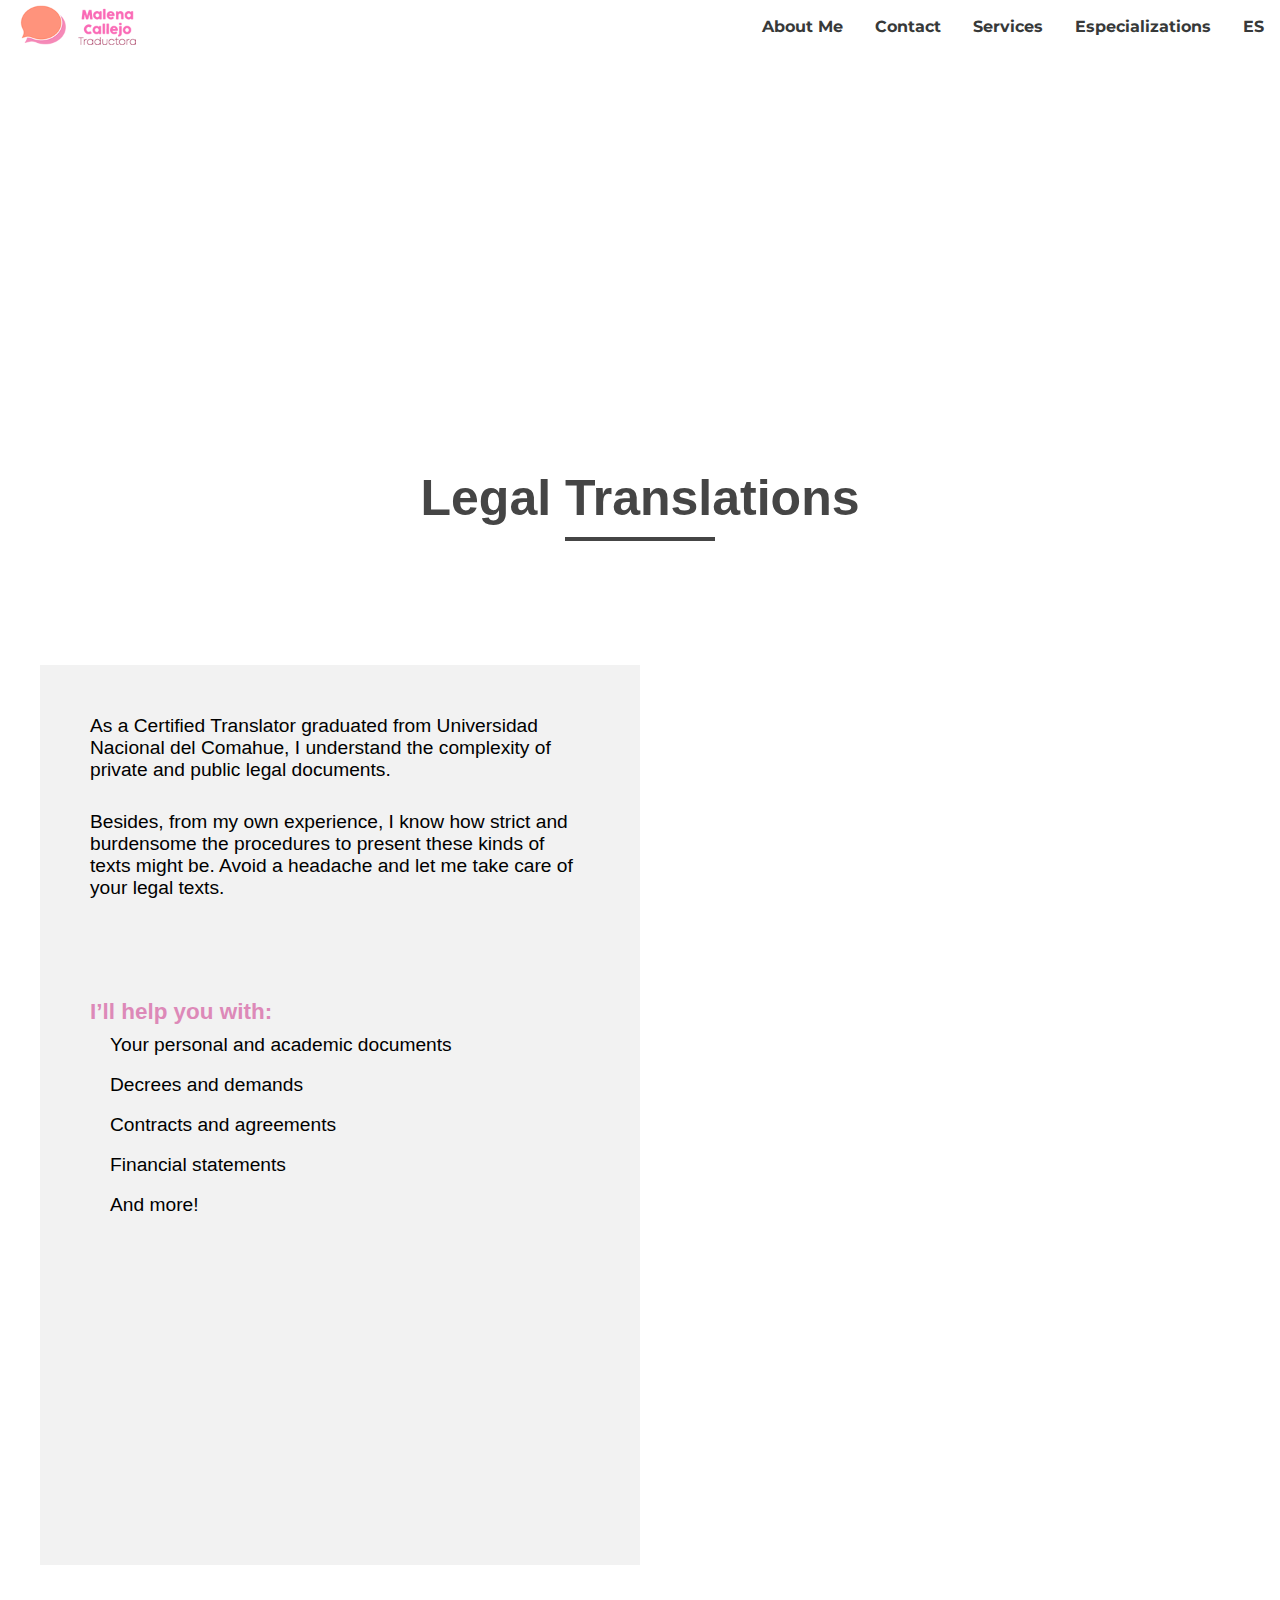
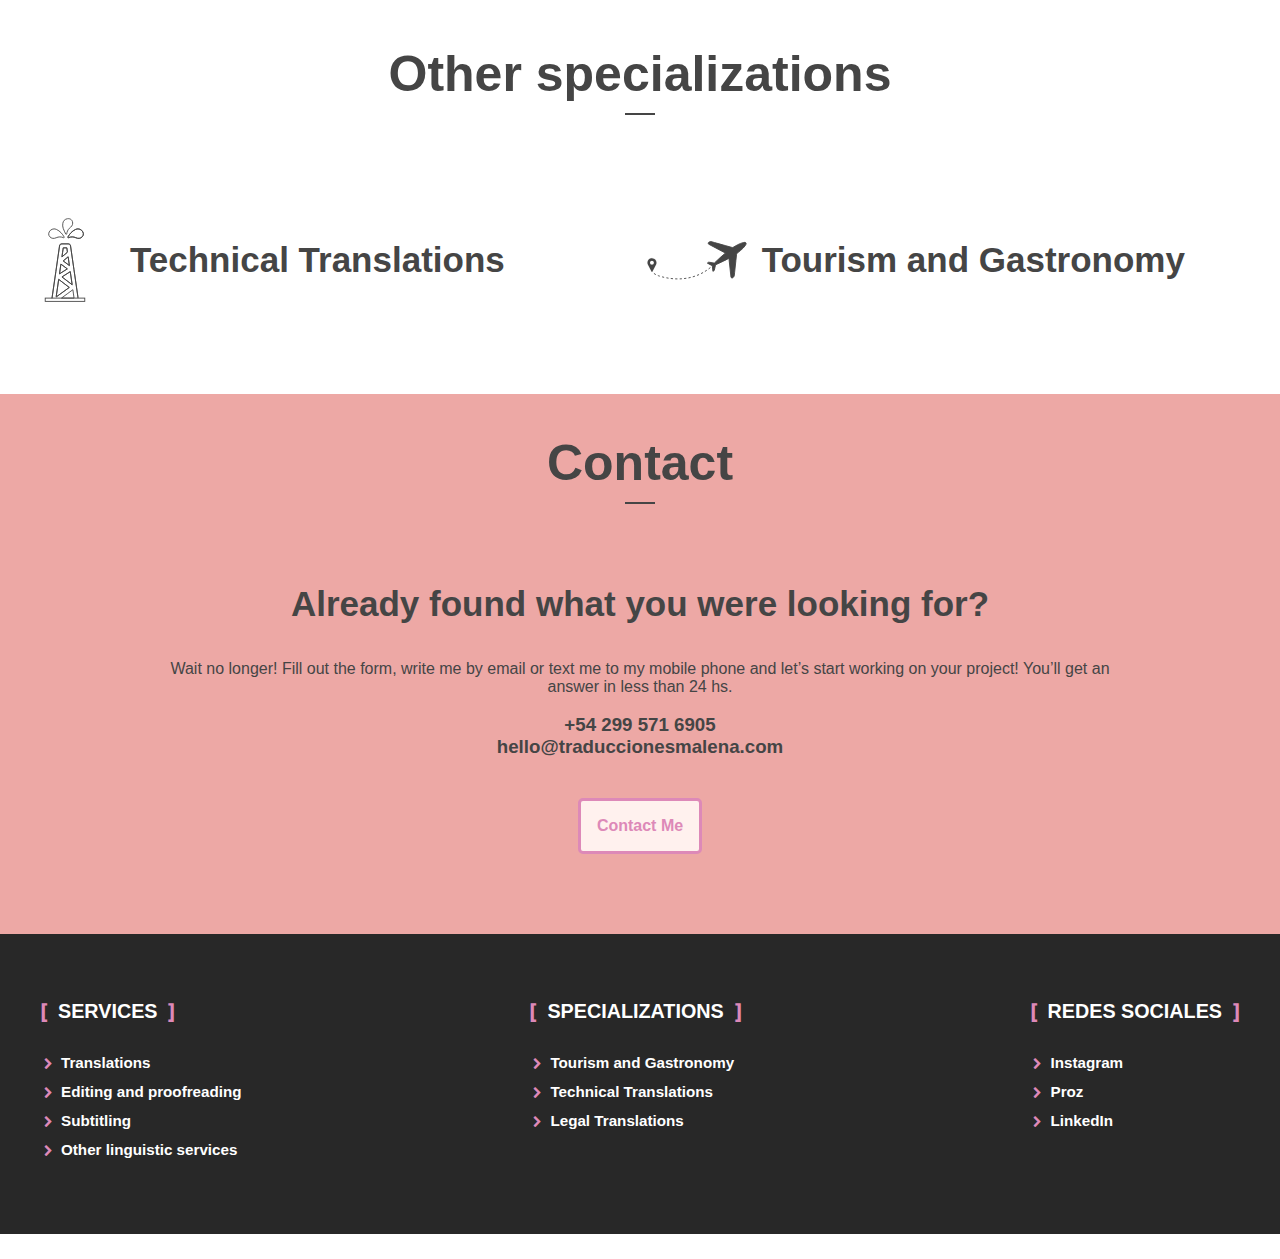
<file: en/legal-translations.html>
<!DOCTYPE html>
<html lang="es">

<head>
  <meta charset="UTF-8">
  <meta http-equiv="X-UA-Compatible" content="IE=edge">
  <meta name="viewport" content="width=device-width, initial-scale=1.0">
  <title>EN | Legal Translations | Traducciones Malena</title>
  <link rel="stylesheet" href="../sass/main.css">
  <link href="https://fonts.googleapis.com/css2?family=Montserrat:wght@200;700&display=swap" rel="stylesheet">
  <link rel="icon" type="image/png" href="../favicon.png">
</head>

<body>
  <div style="height:45px"></div>
  <nav class="container-m">
    <div class="container-m nav">
      <div class="nav-logo">
        <a href="./home.html">
          <img src="../images/logo texto derecha.png" alt="logo Traducciones malena">
        </a>
      </div>
      <div class="nav-menu">
        <ul>
          <li><a href="./home.html#about-me">About Me</a></li>
          <li><a href="./contact.html">Contact</a></li>
          <li><a href="./home.html#services">Services</a></li>
          <li><a href="./home.html#especializations">Especializations</a></li>
          <li><a href="../es/traducciones-legales.html">ES</a></li>
        </ul>
      </div>
    </div>
  </nav>
  <header class="container-m esp-header h-esp3">
  </header>
  <div class="container-m esp-titulo">
    <div class="esp-titulo-content">
      <h1 class="text-center">Legal Translations</h1>
      <hr class="hr-titulo">
    </div>
  </div>
  <div class="container-s esp-content">
    <div class="esp-content-col1 col">
      <p>As a Certified Translator graduated from Universidad Nacional del Comahue, I understand the complexity of
        private and public legal documents.</p>
      <p>Besides, from my own experience, I know how strict and burdensome the procedures to present these kinds of
        texts might be. Avoid a headache and let me take care of your legal texts.</p>
      <h3>I’ll help you with:</h3>
      <ul>
        <li>Your personal and academic documents</li>
        <li>Decrees and demands</li>
        <li>Contracts and agreements</li>
        <li>Financial statements</li>
        <li>And more!</li>
      </ul>
    </div>
    <div class="esp-content-col2 col imagen-esp-tl">
    </div>
  </div>
  <div class="container-m esp-otros">
    <h1 class="titulo-seccion">Other specializations</h1>
    <hr class="hr-subtitulo">
    <div class="col-otros">
      <a href="./technical-translations.html" class="col-otros-link">
        <img width="100" height="100" src="../images/Especializaciones/traducciones tecnicas negro.svg" />
        <h2 class="esp-link text-center">Technical Translations</h2>
      </a>
    </div>
    <div class="col-otros">
      <a href="./tourism-and-gastronomy.html" class="col-otros-link">
        <img width="100" height="100" src="../images/Especializaciones/turismo y gastronomia negro.svg" />
        <h2 class="esp-link text-center">Tourism and Gastronomy</h2>
      </a>
    </div>
  </div>
  <div class="container-m contacto-home">
    <h1 class="titulo-seccion">Contact</h1>
    <hr class="hr-subtitulo">
    <div class="container-s contacto-home-content">
      <div class="contacto-home-content-texto">
        <h2>Already found what you were looking for?</h2>
        <br>
        <br>
        <p>Wait no longer! Fill out the form, write me by email or text me to my mobile phone and let’s start working
          on your project! You’ll get an answer in less than 24 hs.</p>
        <br>
        <h3>+54 299 571 6905</h3>
        <h3>hello@traduccionesmalena.com</h3>
      </div>
      <a href="./contact.html">
        <div class="btn btn-rosa">
          <p>Contact&nbspMe</p>
        </div>
      </a>
    </div>
  </div>
  <footer class="container-m footer">
    <div class="container-s footer-content">
      <div class="col3 footer-content-col">
        <h4 class="footer-content-titulo">
          <span class="rosa">[</span>
          &nbspSERVICES&nbsp
          <span class="rosa">]
          </span>
        </h4>
        <a href="./home.html#servicios">
          <p><span class="rosa"><i class="icon-me right-open icon-footer">&#xe803;</i></span> Translations</p>
        </a>
        <a href="./home.html#servicios">
          <p><span class="rosa"><i class="icon-me right-open icon-footer">&#xe803;</i></span> Editing and proofreading
          </p>
        </a>
        <a href="./home.html#servicios">
          <p><span class="rosa"><i class="icon-me right-open icon-footer">&#xe803;</i></span> Subtitling</p>
        </a>
        <a href="./home.html#servicios">
          <p><span class="rosa"><i class="icon-me right-open icon-footer">&#xe803;</i></span> Other linguistic services
          </p>
        </a>
      </div>
      <div class="col3 footer-content-col">
        <h4 class="footer-content-titulo">
          <span class="rosa">[</span>
          &nbspSPECIALIZATIONS&nbsp
          <span class="rosa">]
          </span>
        </h4>
        <a href="./tourism-and-gastronomy.html">
          <p><span class="rosa"><i class="icon-me right-open icon-footer">&#xe803;</i></span> Tourism and Gastronomy</p>
        </a>
        <a href="./technical-translations.html">
          <p><span class="rosa"><i class="icon-me right-open icon-footer">&#xe803;</i></span> Technical Translations</p>
        </a>
        <a href="./legal-translations.html">
          <p><span class="rosa"><i class="icon-me right-open icon-footer">&#xe803;</i></span> Legal Translations</p>
        </a>
      </div>
      <div class="col3 footer-content-col">
        <h4 class="footer-content-titulo">
          <span class="rosa">[</span>
          &nbspREDES SOCIALES&nbsp
          <span class="rosa">]</span>
        </h4>
        <a href="https://www.instagram.com/traducciones.malena/">
          <p><span class="rosa"><i class="icon-me right-open icon-footer">&#xe803;</i></span> Instagram</p>
        </a>
        <a href="https://www.proz.com/translator/2753983">
          <p><span class="rosa"><i class="icon-me right-open icon-footer">&#xe803;</i></span> Proz</p>
        </a>
        <a href="https://www.linkedin.com/in/malena-traducciones/">
          <p><span class="rosa"><i class="icon-me right-open icon-footer">&#xe803;</i></span> LinkedIn</p>
        </a>
      </div>
    </div>
  </footer>
</body>

</html>
</file>
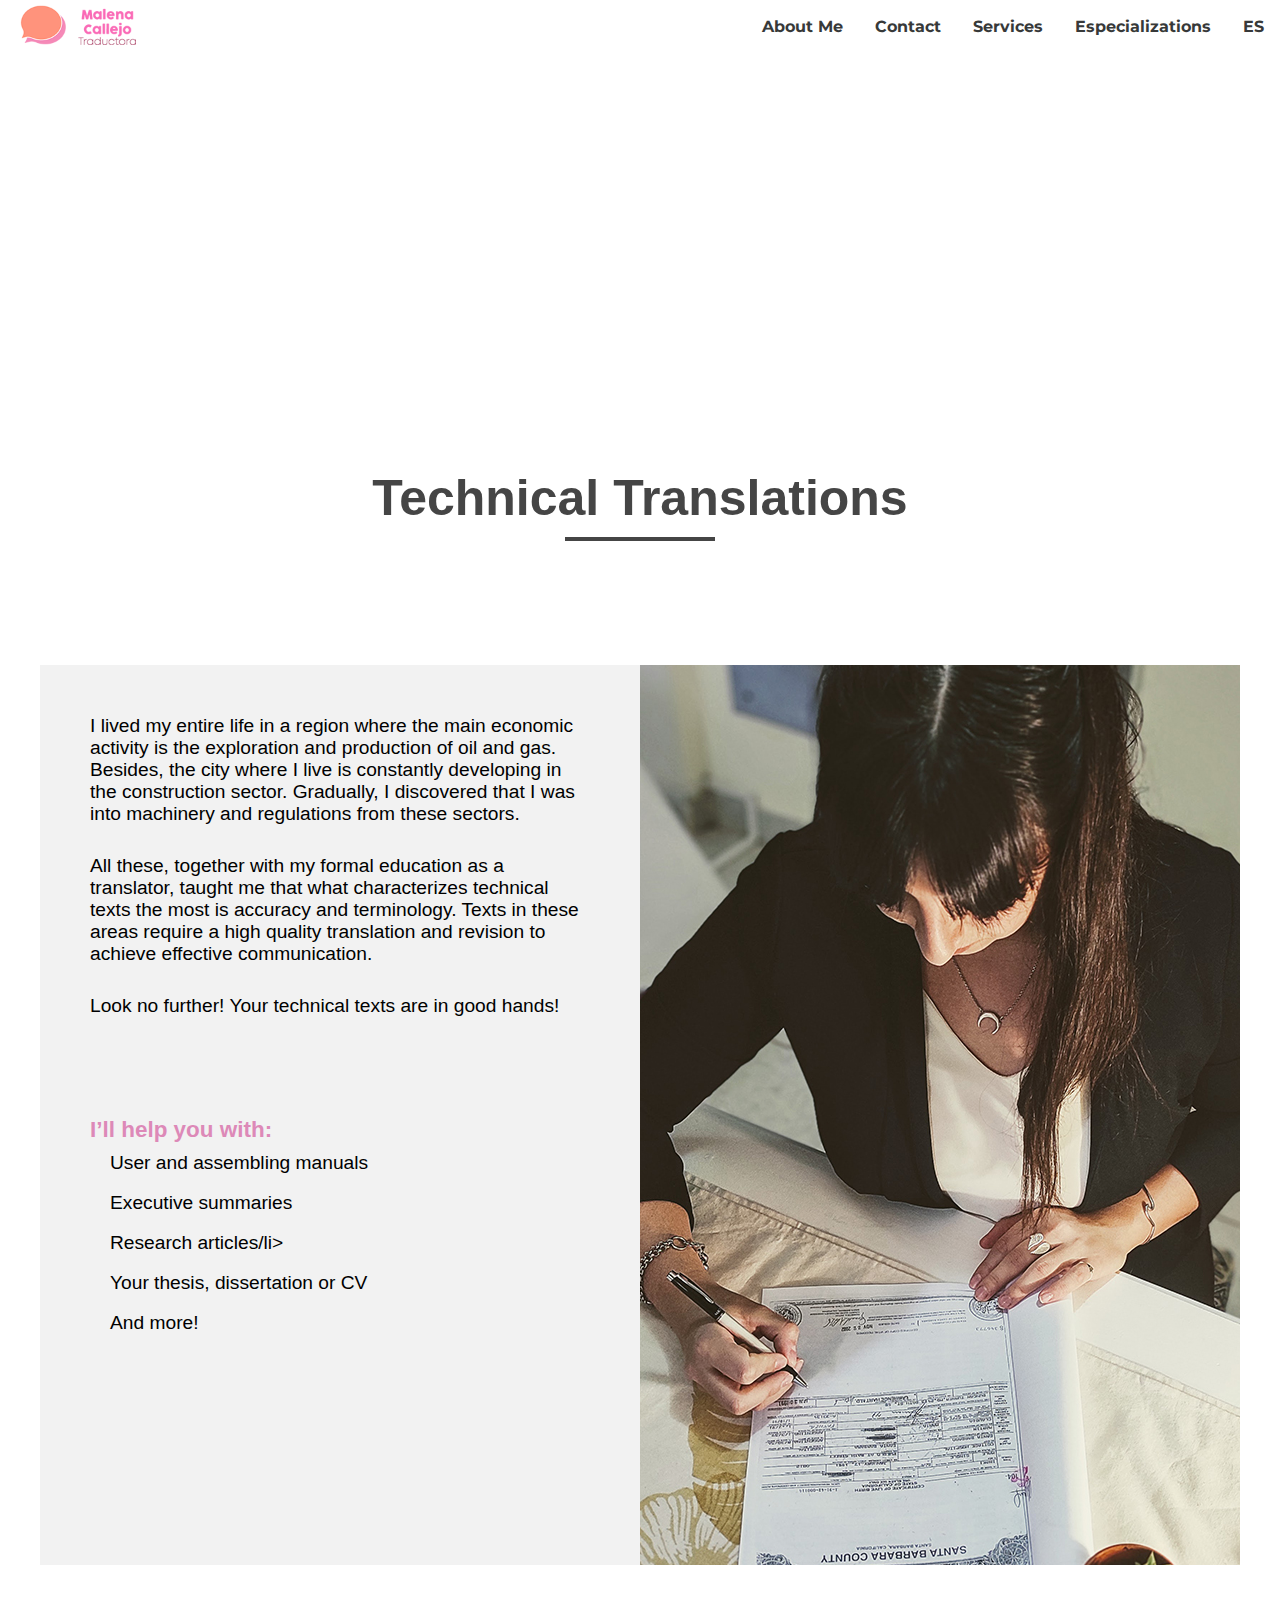
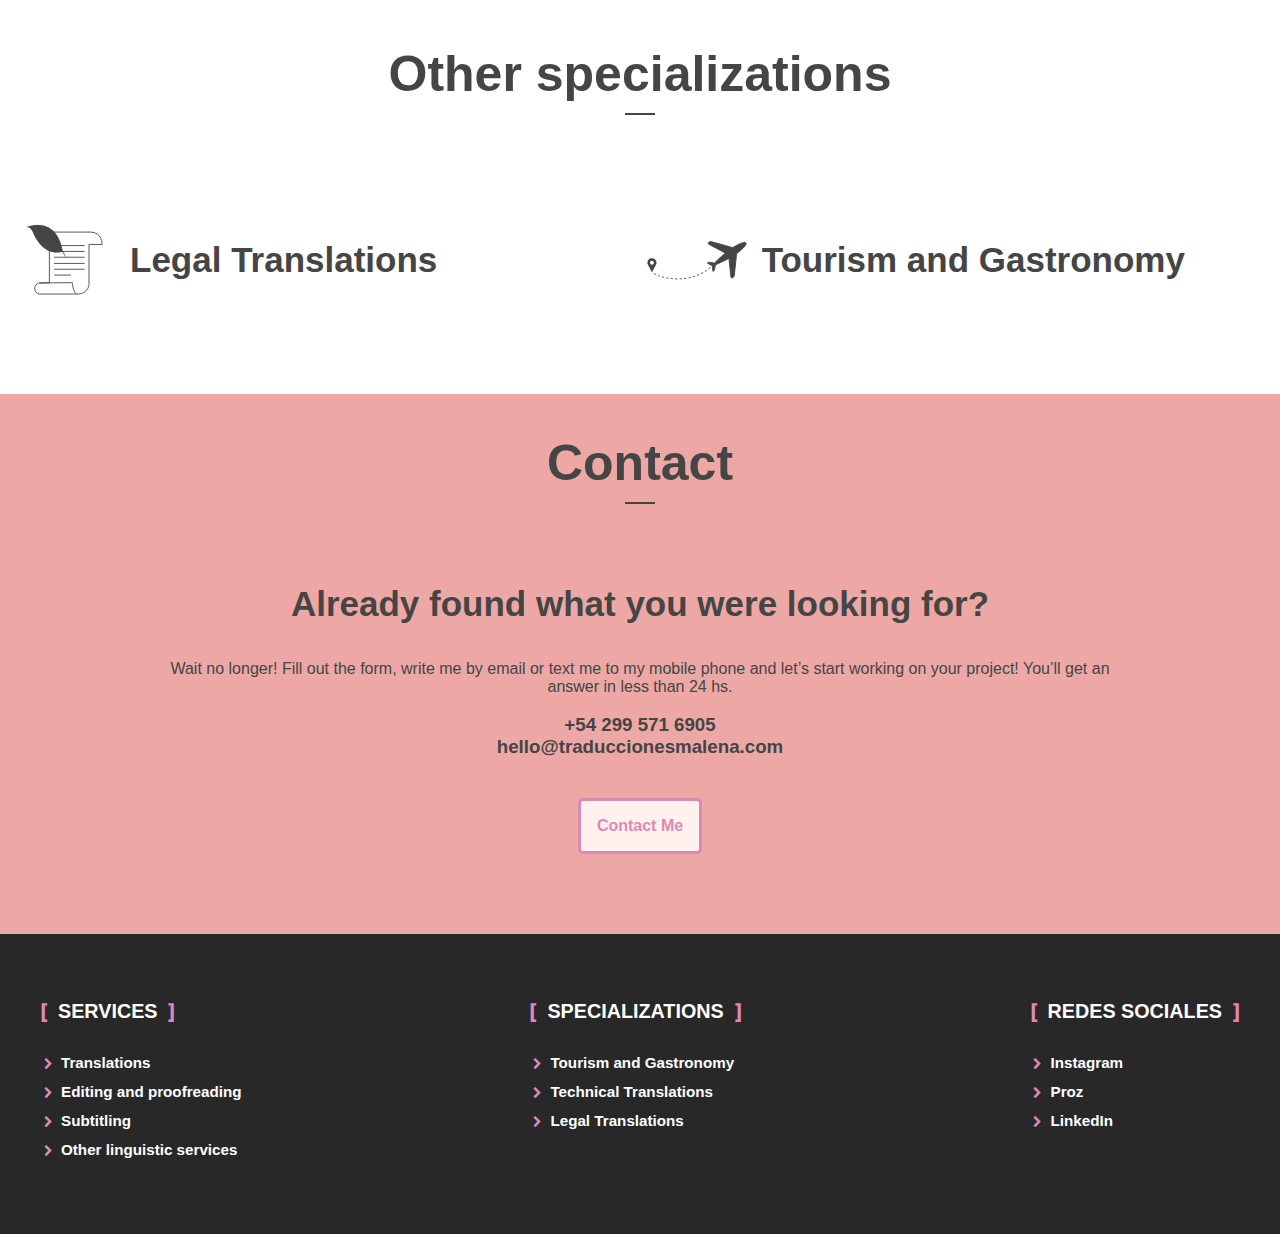
<file: en/technical-translations.html>
<!DOCTYPE html>
<html lang="es">

<head>
  <meta charset="UTF-8">
  <meta http-equiv="X-UA-Compatible" content="IE=edge">
  <meta name="viewport" content="width=device-width, initial-scale=1.0">
  <title>EN | Technical Translations | Traducciones Malena</title>
  <link rel="stylesheet" href="../sass/main.css">
  <link href="https://fonts.googleapis.com/css2?family=Montserrat:wght@200;700&display=swap" rel="stylesheet">
  <link rel="icon" type="image/png" href="../favicon.png">
</head>

<body>
  <div style="height:45px"></div>
  <nav class="container-m">
    <div class="container-m nav">
      <div class="nav-logo">
        <a href="./home.html">
          <img src="../images/logo texto derecha.png" alt="logo Traducciones malena">
        </a>
      </div>
      <div class="nav-menu">
        <ul>
          <li><a href="./home.html#about-me">About Me</a></li>
          <li><a href="./contact.html">Contact</a></li>
          <li><a href="./home.html#services">Services</a></li>
          <li><a href="./home.html#especializations">Especializations</a></li>
          <li><a href="../es/traducciones-tecnicas.html">ES</a></li>
        </ul>
      </div>
    </div>
  </nav>
  <header class="container-m esp-header h-esp2">
  </header>
  <div class="container-m esp-titulo">
    <div class="esp-titulo-content">
      <h1 class="text-center">Technical Translations</h1>
      <hr class="hr-titulo">
    </div>
  </div>
  <div class="container-s esp-content">
    <div class="esp-content-col1 col">
      <p>I lived my entire life in a region where the main economic activity is the exploration and production of oil
        and gas. Besides, the city where I live is constantly developing in the construction sector. Gradually, I
        discovered that I was into machinery and regulations from these sectors.</p>
      <p>All these, together with my formal education as a translator, taught me that what characterizes technical texts
        the most is accuracy and terminology. Texts in these areas require a high quality translation and revision to
        achieve effective communication.</p>
      <p>Look no further! Your technical texts are in good hands!</p>
      <h3>I’ll help you with:</h3>
      <ul>
        <li>User and assembling manuals</li>
        <li>Executive summaries</li>
        <li>Research articles/li>
        <li>Your thesis, dissertation or CV</li>
        <li>And more!</li>
      </ul>
    </div>
    <div class="esp-content-col2 col imagen-esp-tt">
    </div>
  </div>
  <div class="container-m esp-otros">
    <h1 class="titulo-seccion">Other specializations</h1>
    <hr class="hr-subtitulo">
    <div class="col-otros">
      <a href="./legal-translations.html" class="col-otros-link">
        <img width="100" height="100" src="../images/Especializaciones/traducciones legales negro.svg" />
        <h2 class="esp-link text-center">Legal Translations</h2>
      </a>
    </div>
    <div class="col-otros">
      <a href="./tourism-and-gastronomy.html" class="col-otros-link">
        <img width="100" height="100" src="../images/Especializaciones/turismo y gastronomia negro.svg" />
        <h2 class="esp-link text-center">Tourism and Gastronomy</h2>
      </a>
    </div>
  </div>
  <div class="container-m contacto-home">
    <h1 class="titulo-seccion">Contact</h1>
    <hr class="hr-subtitulo">
    <div class="container-s contacto-home-content">
      <div class="contacto-home-content-texto">
        <h2>Already found what you were looking for?</h2>
        <br>
        <br>
        <p>Wait no longer! Fill out the form, write me by email or text me to my mobile phone and let’s start working
          on your project! You’ll get an answer in less than 24 hs.</p>
        <br>
        <h3>+54 299 571 6905</h3>
        <h3>hello@traduccionesmalena.com</h3>
      </div>
      <a href="./contact.html">
        <div class="btn btn-rosa">
          <p>Contact&nbspMe</p>
        </div>
      </a>
    </div>
  </div>
  <footer class="container-m footer">
    <div class="container-s footer-content">
      <div class="col3 footer-content-col">
        <h4 class="footer-content-titulo">
          <span class="rosa">[</span>
          &nbspSERVICES&nbsp
          <span class="rosa">]
          </span>
        </h4>
        <a href="./home.html#servicios">
          <p><span class="rosa"><i class="icon-me right-open icon-footer">&#xe803;</i></span> Translations</p>
        </a>
        <a href="./home.html#servicios">
          <p><span class="rosa"><i class="icon-me right-open icon-footer">&#xe803;</i></span> Editing and proofreading
          </p>
        </a>
        <a href="./home.html#servicios">
          <p><span class="rosa"><i class="icon-me right-open icon-footer">&#xe803;</i></span> Subtitling</p>
        </a>
        <a href="./home.html#servicios">
          <p><span class="rosa"><i class="icon-me right-open icon-footer">&#xe803;</i></span> Other linguistic services
          </p>
        </a>
      </div>
      <div class="col3 footer-content-col">
        <h4 class="footer-content-titulo">
          <span class="rosa">[</span>
          &nbspSPECIALIZATIONS&nbsp
          <span class="rosa">]
          </span>
        </h4>
        <a href="./tourism-and-gastronomy.html">
          <p><span class="rosa"><i class="icon-me right-open icon-footer">&#xe803;</i></span> Tourism and Gastronomy</p>
        </a>
        <a href="./technical-translations.html">
          <p><span class="rosa"><i class="icon-me right-open icon-footer">&#xe803;</i></span> Technical Translations</p>
        </a>
        <a href="./legal-translations.html">
          <p><span class="rosa"><i class="icon-me right-open icon-footer">&#xe803;</i></span> Legal Translations</p>
        </a>
      </div>
      <div class="col3 footer-content-col">
        <h4 class="footer-content-titulo">
          <span class="rosa">[</span>
          &nbspREDES SOCIALES&nbsp
          <span class="rosa">]</span>
        </h4>
        <a href="https://www.instagram.com/traducciones.malena/">
          <p><span class="rosa"><i class="icon-me right-open icon-footer">&#xe803;</i></span> Instagram</p>
        </a>
        <a href="https://www.proz.com/translator/2753983">
          <p><span class="rosa"><i class="icon-me right-open icon-footer">&#xe803;</i></span> Proz</p>
        </a>
        <a href="https://www.linkedin.com/in/malena-traducciones/">
          <p><span class="rosa"><i class="icon-me right-open icon-footer">&#xe803;</i></span> LinkedIn</p>
        </a>
      </div>
    </div>
  </footer>
</body>

</html>
</file>
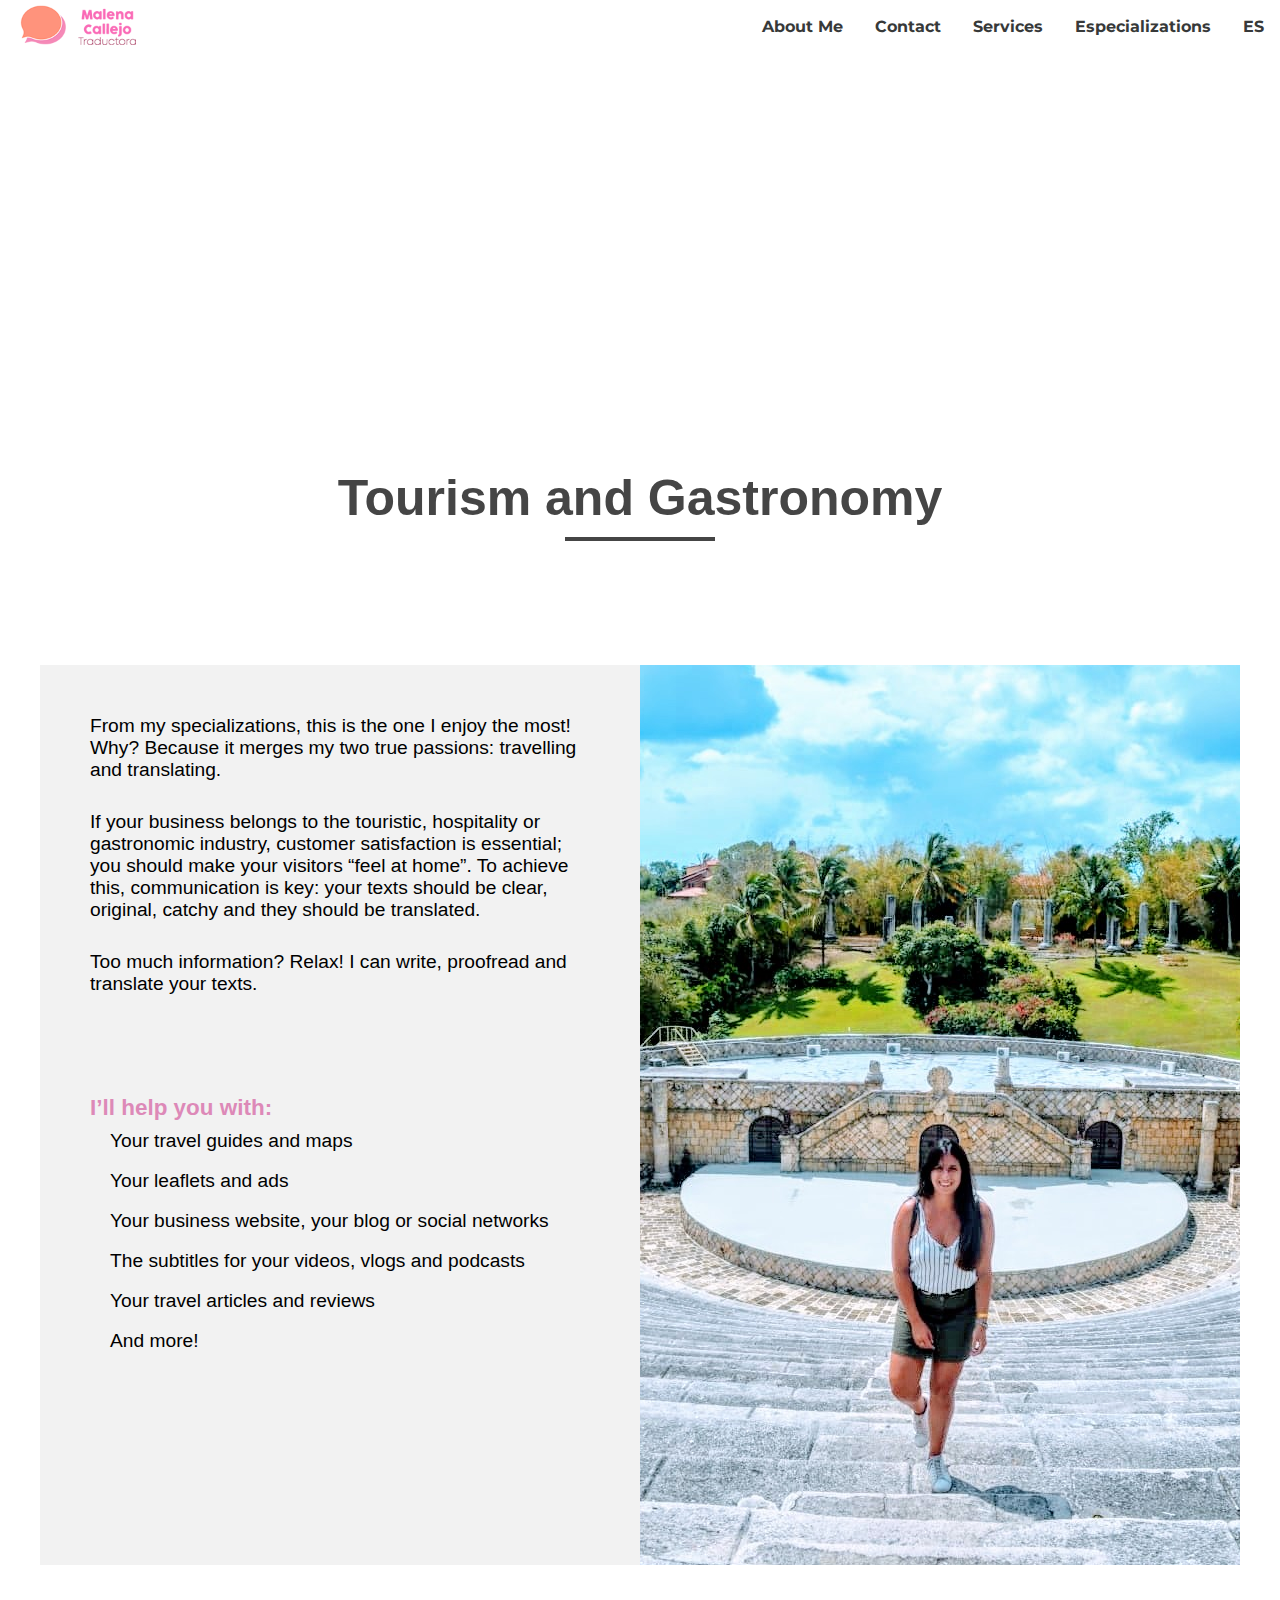
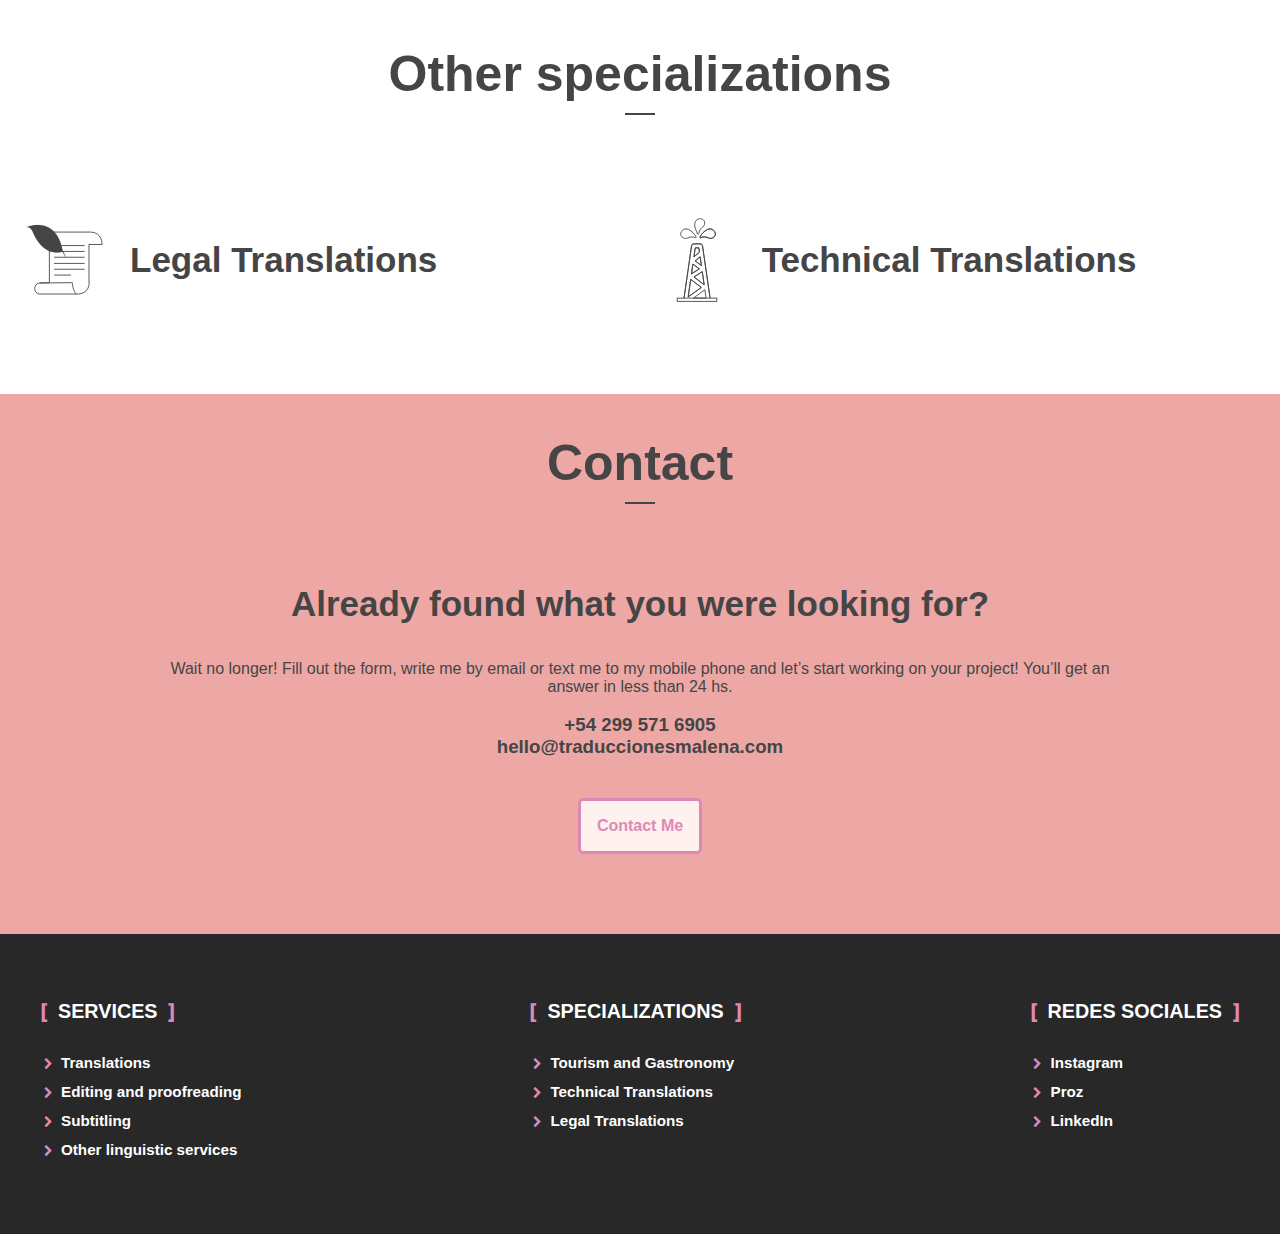
<file: en/tourism-and-gastronomy.html>
<!DOCTYPE html>
<html lang="es">

<head>
  <meta charset="UTF-8">
  <meta http-equiv="X-UA-Compatible" content="IE=edge">
  <meta name="viewport" content="width=device-width, initial-scale=1.0">
  <title>EN | Tourism and Gastronomy | Traducciones Malena</title>
  <link rel="stylesheet" href="../sass/main.css">
  <link href="https://fonts.googleapis.com/css2?family=Montserrat:wght@200;700&display=swap" rel="stylesheet">
  <link rel="icon" type="image/png" href="../favicon.png">
</head>

<body>
  <div style="height:45px"></div>
  <nav class="container-m">
    <div class="container-m nav">
      <div class="nav-logo">
        <a href="./home.html">
          <img src="../images/logo texto derecha.png" alt="logo Traducciones malena">
        </a>
      </div>
      <div class="nav-menu">
        <ul>
          <li><a href="./home.html#about-me">About Me</a></li>
          <li><a href="./contact.html">Contact</a></li>
          <li><a href="./home.html#services">Services</a></li>
          <li><a href="./home.html#especializations">Especializations</a></li>
          <li><a href="../es/turismo-y-gastronomia.html">ES</a></li>
        </ul>
      </div>
    </div>
  </nav>
  <header class="container-m esp-header h-esp1">
  </header>
  <div class="container-m esp-titulo">
    <div class="esp-titulo-content">
      <h1 class="text-center">Tourism and Gastronomy</h1>
      <hr class="hr-titulo">
    </div>
  </div>
  <div class="container-s esp-content">
    <div class="esp-content-col1 col">
      <p>From my specializations, this is the one I enjoy the most! Why? Because it merges my two true passions:
        travelling and translating.</p>
      <p>If your business belongs to the touristic, hospitality or gastronomic industry, customer satisfaction is
        essential; you should make your visitors “feel at home”. To achieve this, communication is key: your texts
        should be clear, original, catchy and they should be translated.</p>
      <p>Too much information? Relax! I can write, proofread and translate your texts.</p>
      <h3>I’ll help you with:</h3>
      <ul>
        <li>Your travel guides and maps</li>
        <li>Your leaflets and ads</li>
        <li>Your business website, your blog or social networks</li>
        <li>The subtitles for your videos, vlogs and podcasts</li>
        <li>Your travel articles and reviews</li>
        <li>And more!</li>
      </ul>
    </div>
    <div class="esp-content-col2 col imagen-esp-tg">
    </div>
  </div>
  <div class="container-m esp-otros">
    <h1 class="titulo-seccion">Other specializations</h1>
    <hr class="hr-subtitulo">
    <div class="col-otros">
      <a href="./legal-translations.html" class="col-otros-link">
        <img width="100" height="100" src="../images/Especializaciones/traducciones legales negro.svg" />
        <h2 class="esp-link text-center">Legal Translations</h2>
      </a>
    </div>
    <div class="col-otros">
      <a href="./technical-translations.html" class="col-otros-link">
        <img width="100" height="100" src="../images/Especializaciones/traducciones tecnicas negro.svg" />
        <h2 class="esp-link text-center">Technical Translations</h2>
      </a>
    </div>
  </div>
  <div class="container-m contacto-home">
    <h1 class="titulo-seccion">Contact</h1>
    <hr class="hr-subtitulo">
    <div class="container-s contacto-home-content">
      <div class="contacto-home-content-texto">
        <h2>Already found what you were looking for?</h2>
        <br>
        <br>
        <p>Wait no longer! Fill out the form, write me by email or text me to my mobile phone and let’s start working
          on your project! You’ll get an answer in less than 24 hs.</p>
        <br>
        <h3>+54 299 571 6905</h3>
        <h3>hello@traduccionesmalena.com</h3>
      </div>
      <a href="./contact.html">
        <div class="btn btn-rosa">
          <p>Contact&nbspMe</p>
        </div>
      </a>
    </div>
  </div>
  <footer class="container-m footer">
    <div class="container-s footer-content">
      <div class="col3 footer-content-col">
        <h4 class="footer-content-titulo">
          <span class="rosa">[</span>
          &nbspSERVICES&nbsp
          <span class="rosa">]
          </span>
        </h4>
        <a href="./home.html#servicios">
          <p><span class="rosa"><i class="icon-me right-open icon-footer">&#xe803;</i></span> Translations</p>
        </a>
        <a href="./home.html#servicios">
          <p><span class="rosa"><i class="icon-me right-open icon-footer">&#xe803;</i></span> Editing and proofreading
          </p>
        </a>
        <a href="./home.html#servicios">
          <p><span class="rosa"><i class="icon-me right-open icon-footer">&#xe803;</i></span> Subtitling</p>
        </a>
        <a href="./home.html#servicios">
          <p><span class="rosa"><i class="icon-me right-open icon-footer">&#xe803;</i></span> Other linguistic services
          </p>
        </a>
      </div>
      <div class="col3 footer-content-col">
        <h4 class="footer-content-titulo">
          <span class="rosa">[</span>
          &nbspSPECIALIZATIONS&nbsp
          <span class="rosa">]
          </span>
        </h4>
        <a href="./tourism-and-gastronomy.html">
          <p><span class="rosa"><i class="icon-me right-open icon-footer">&#xe803;</i></span> Tourism and Gastronomy</p>
        </a>
        <a href="./technical-translations.html">
          <p><span class="rosa"><i class="icon-me right-open icon-footer">&#xe803;</i></span> Technical Translations</p>
        </a>
        <a href="./legal-translations.html">
          <p><span class="rosa"><i class="icon-me right-open icon-footer">&#xe803;</i></span> Legal Translations</p>
        </a>
      </div>
      <div class="col3 footer-content-col">
        <h4 class="footer-content-titulo">
          <span class="rosa">[</span>
          &nbspREDES SOCIALES&nbsp
          <span class="rosa">]</span>
        </h4>
        <a href="https://www.instagram.com/traducciones.malena/">
          <p><span class="rosa"><i class="icon-me right-open icon-footer">&#xe803;</i></span> Instagram</p>
        </a>
        <a href="https://www.proz.com/translator/2753983">
          <p><span class="rosa"><i class="icon-me right-open icon-footer">&#xe803;</i></span> Proz</p>
        </a>
        <a href="https://www.linkedin.com/in/malena-traducciones/">
          <p><span class="rosa"><i class="icon-me right-open icon-footer">&#xe803;</i></span> LinkedIn</p>
        </a>
      </div>
    </div>
  </footer>
</body>

</html>
</file>
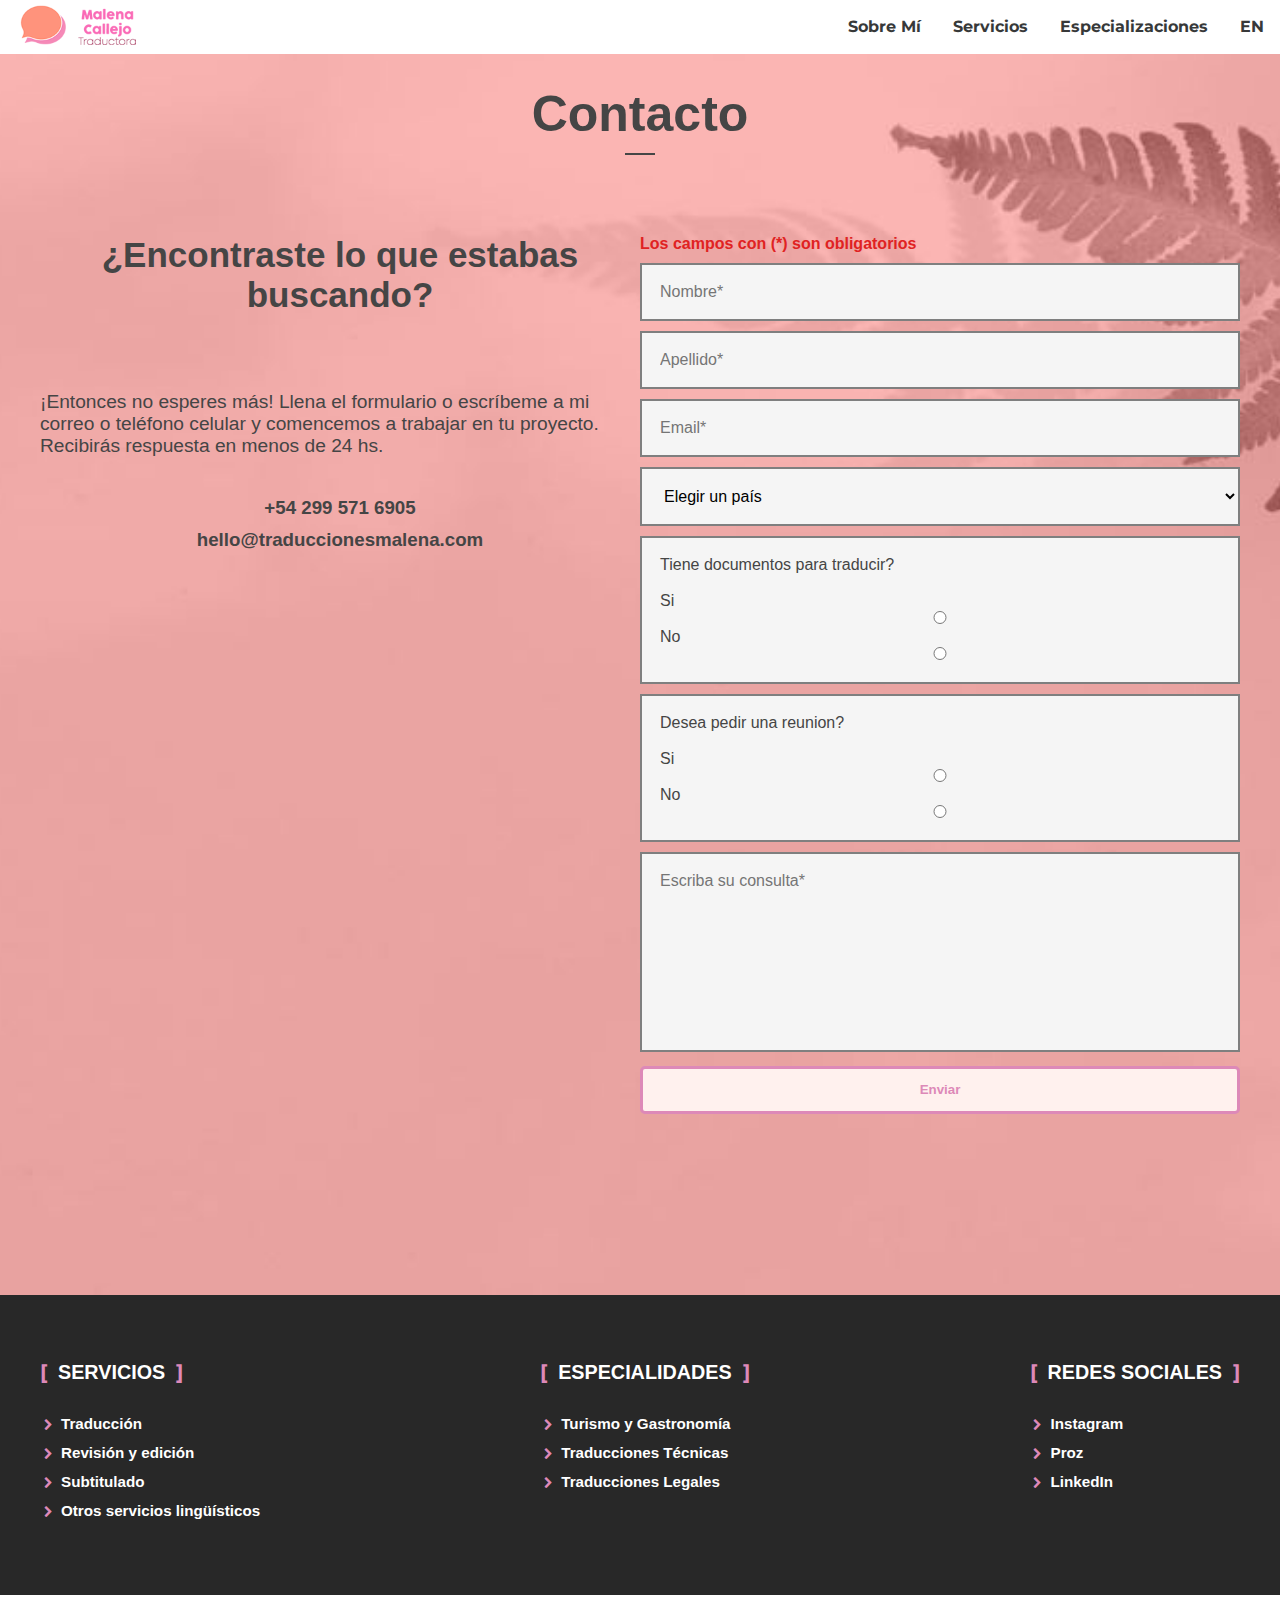
<file: es/contacto.html>
<!DOCTYPE html>
<html lang="es">

<head>
  <meta charset="UTF-8">
  <meta http-equiv="X-UA-Compatible" content="IE=edge">
  <meta name="viewport" content="width=device-width, initial-scale=1.0">
  <title>ES | Contacto | Traducciones Malena</title>
  <link rel="stylesheet" href="../sass/main.css">
  <link href="https://fonts.googleapis.com/css2?family=Montserrat:wght@200;700&display=swap" rel="stylesheet">
  <link rel="icon" type="image/png" href="../favicon.png">
</head>

<body>
  <div style="height:45px"></div>
  <nav class="container-m">
    <div class="container-m nav">
      <div class="nav-logo">
        <a href="../index.html">
          <img src="../images/logo texto derecha.png" alt="logo Traducciones malena">
        </a>
      </div>
      <div class="nav-menu">
        <ul>
          <li><a href="../index.html#sobre-mi">Sobre Mí</a></li>
          <li><a href="../index.html#servicios">Servicios</a></li>
          <li><a href="../index.html#especializaciones">Especializaciones</a></li>
          <li><a href="../en/contact.html">EN</a></li>
        </ul>
      </div>
    </div>
  </nav>
  <div class="container-m contacto">
    <h1 class="titulo-seccion">Contacto</h1>
    <hr class="hr-subtitulo">
    <div class="container-s contacto-content">
      <div class="col col-1">
        <h2>¿Encontraste lo que estabas buscando?</h2>
        <br>
        <br>
        <p>¡Entonces no esperes más! Llena el formulario o escríbeme a mi correo o teléfono celular y comencemos a
          trabajar en tu proyecto. Recibirás respuesta en menos de 24 hs.</p>
        <h3>+54 299 571 6905</h3>
        <h3>hello@traduccionesmalena.com</h3>
      </div>
      <div class="col col-2">
        <div class="formulario">
          <p class="obligatorio"><b>Los campos con (*) son obligatorios</b></p>
          <form name="form-contacto" id="form-contacto" onsubmit=validacionForm()>
            <input class="form-field" type="text" id="nombre" name="nombre" placeholder="Nombre*">
            <br>
            <input class="form-field" type="text" id="apellido" name="apellido" placeholder="Apellido*">
            <br>
            <input class="form-field" type="email" id="email" name="email" placeholder="Email*">
            <br>
            <select class="form-field" id="pais" name="pais">
              <option value="">Elegir un país</option>
              <option value="argentina">Argentina</option>
              <option value="australia">Australia</option>
              <option value="chile">Chile</option>
              <option value="estados uidos">Estados Unidos</option>
              <option value="nueva zelanda">Nueva Zelanda</option>
              <option value="uruguay">Uruguay</option>
              <option value="otro">Otro</option>
            </select>
            <br>
            <div class="form-field">
              <label>Tiene documentos para traducir?</label><br><br>
              <label for="doc-si">Si</label><br>
              <input type="radio" onclick=documentosOnchange() id="doc-si" name="tieneDocumentos" value="Si">
              <label for="doc-no">No</label><br>
              <input type="radio" onclick=documentosOnchange() id="doc-no" name="tieneDocumentos" value="No">
            </div>
            <input class="form-field hide" type="number" id="documentos" name="documentos"
              placeholder="Cantidad de documentos: ">

            <div class="form-field">
              <label>Desea pedir una reunion?</label><br><br>
              <label for="reunion-si">Si</label><br>
              <input type="radio" onclick=reunionOnchange() id="reunion-si" name="quiereReunion" value="Si">
              <label for="reunion-no">No</label><br>
              <input type="radio" onclick=reunionOnchange() id="reunion-no" name="quiereReunion" value="No">
            </div>
            <input class="form-field hide" type="date" id="fechaReunion" name="fechaReunion"
              placeholder="Cantidad de documentos: ">

            <textarea class="form-field" id="consulta" name="consulta" placeholder="Escriba su consulta*"
              style="height:200px"></textarea>
            <br>
            <input class="btn btn-rosa" type="submit" value="Enviar">
          </form>
        </div>
      </div>
    </div>
  </div>
  <footer class="container-m footer">
    <div class="container-s footer-content">
      <div class="col3 footer-content-col">
        <h4 class="footer-content-titulo">
          <span class="rosa">[</span>
          &nbspSERVICIOS&nbsp
          <span class="rosa">]
          </span>
        </h4>
        <a href="#servicios">
          <p><span class="rosa"><i class="icon-me right-open icon-footer">&#xe803;</i></span> Traducción</p>
        </a>
        <a href="#servicios">
          <p><span class="rosa"><i class="icon-me right-open icon-footer">&#xe803;</i></span> Revisión y edición</p>
        </a>
        <a href="#servicios">
          <p><span class="rosa"><i class="icon-me right-open icon-footer">&#xe803;</i></span> Subtitulado</p>
        </a>
        <a href="#servicios">
          <p><span class="rosa"><i class="icon-me right-open icon-footer">&#xe803;</i></span> Otros servicios
            lingüísticos</p>
        </a>
      </div>
      <div class="col3 footer-content-col">
        <h4 class="footer-content-titulo">
          <span class="rosa">[</span>
          &nbspESPECIALIDADES&nbsp
          <span class="rosa">]
          </span>
        </h4>
        <a href="./turismo-y-gastronomia.html">
          <p><span class="rosa"><i class="icon-me right-open icon-footer">&#xe803;</i></span> Turismo y Gastronomía</p>
        </a>
        <a href="./traducciones-tecnicas.html">
          <p><span class="rosa"><i class="icon-me right-open icon-footer">&#xe803;</i></span> Traducciones Técnicas</p>
        </a>
        <a href="./traducciones-legales.html">
          <p><span class="rosa"><i class="icon-me right-open icon-footer">&#xe803;</i></span> Traducciones Legales</p>
        </a>
      </div>
      <div class="col3 footer-content-col">
        <h4 class="footer-content-titulo">
          <span class="rosa">[</span>
          &nbspREDES SOCIALES&nbsp
          <span class="rosa">]</span>
        </h4>
        <a href="https://www.instagram.com/traducciones.malena/">
          <p><span class="rosa"><i class="icon-me right-open icon-footer">&#xe803;</i></span> Instagram</p>
        </a>
        <a href="https://www.proz.com/translator/2753983">
          <p><span class="rosa"><i class="icon-me right-open icon-footer">&#xe803;</i></span> Proz</p>
        </a>
        <a href="https://www.linkedin.com/in/malena-traducciones/">
          <p><span class="rosa"><i class="icon-me right-open icon-footer">&#xe803;</i></span> LinkedIn</p>
        </a>
      </div>
    </div>
  </footer>
  <script src="../js/scripts.js"></script>
</body>

</html>
</file>
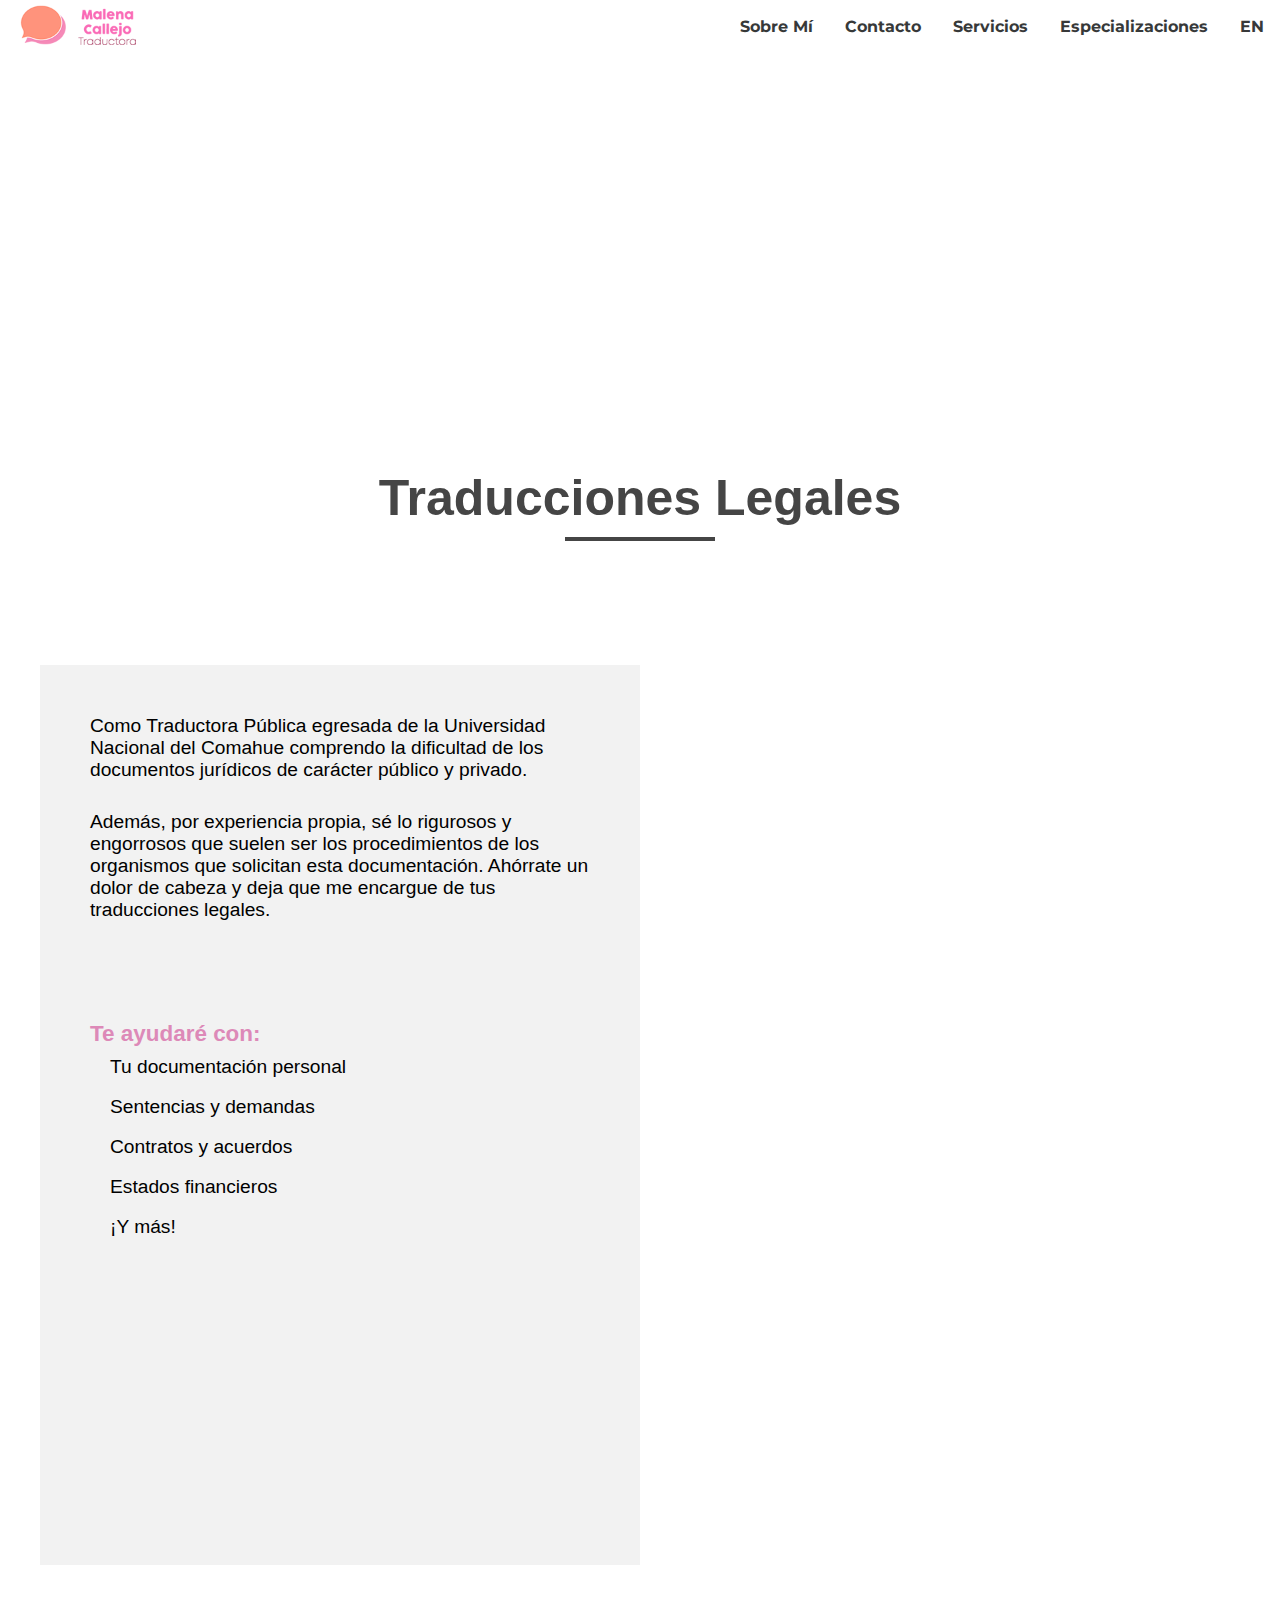
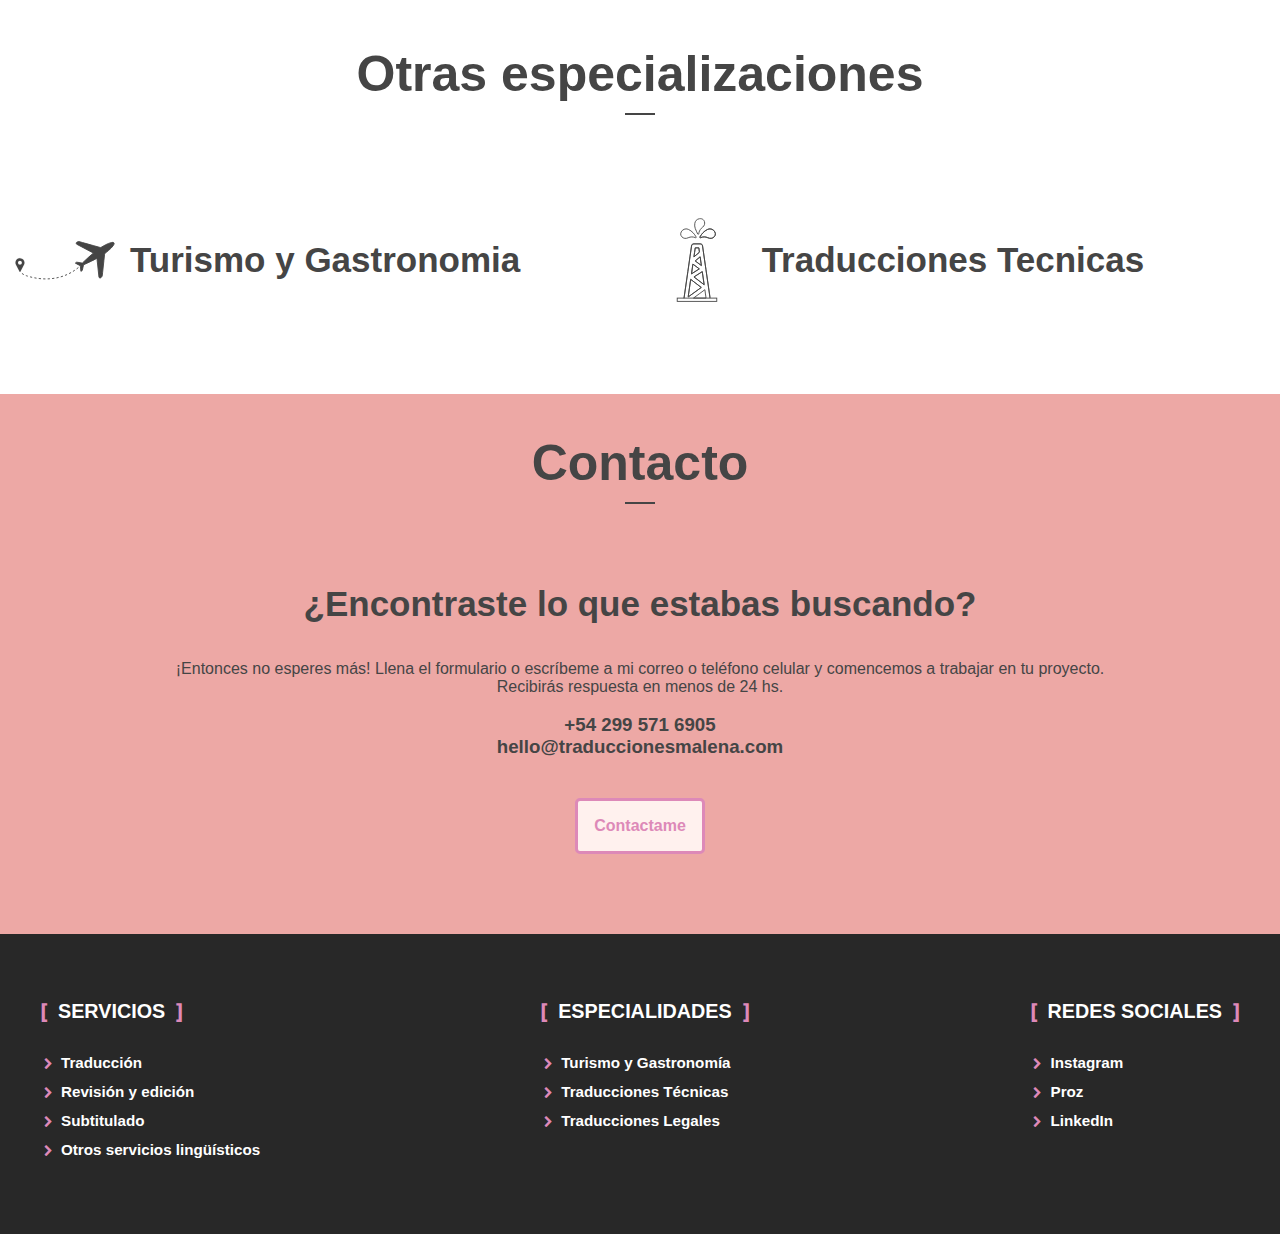
<file: es/traducciones-legales.html>
<!DOCTYPE html>
<html lang="es">

<head>
  <meta charset="UTF-8">
  <meta http-equiv="X-UA-Compatible" content="IE=edge">
  <meta name="viewport" content="width=device-width, initial-scale=1.0">
  <title>ES | Traducciones Legales | Traducciones Malena</title>
  <link rel="stylesheet" href="../sass/main.css">
  <link href="https://fonts.googleapis.com/css2?family=Montserrat:wght@200;700&display=swap" rel="stylesheet">
  <link rel="icon" type="image/png" href="../favicon.png">
</head>

<body>
  <div style="height:45px"></div>
  <nav class="container-m">
    <div class="container-m nav">
      <div class="nav-logo">
        <a href="../index.html">
          <img src="../images/logo texto derecha.png" alt="logo Traducciones malena">
        </a>
      </div>
      <div class="nav-menu">
        <ul>
          <li><a href="../index.html#sobre-mi">Sobre Mí</a></li>
          <li><a href="./contacto.html">Contacto</a></li>
          <li><a href="../index.html#servicios">Servicios</a></li>
          <li><a href="../index.html#especializaciones">Especializaciones</a></li>
          <li><a href="../en/legal-translations.html">EN</a></li>
        </ul>
      </div>
    </div>
  </nav>
  <div class="container-m esp-header h-esp3">
  </div>
  <div class="container-m esp-titulo">
    <div class="esp-titulo-content">
      <h1 class="text-center">Traducciones Legales</h1>
      <hr class="hr-titulo">
    </div>
  </div>
  <div class="container-s esp-content">
    <div class="esp-content-col1 col">
      <p>Como Traductora Pública egresada de la Universidad Nacional del Comahue comprendo la dificultad de los
        documentos jurídicos de carácter público y privado.</p>
      <p>Además, por experiencia propia, sé lo rigurosos y engorrosos que suelen ser los procedimientos de los
        organismos que solicitan esta documentación. Ahórrate un dolor de cabeza y deja que me encargue de tus
        traducciones legales.</p>
      <h3>Te ayudaré con:</h3>
      <ul>
        <li>Tu documentación personal</li>
        <li>Sentencias y demandas</li>
        <li>Contratos y acuerdos</li>
        <li>Estados financieros</li>
        <li>¡Y más!</li>
      </ul>
    </div>
    <div class="esp-content-col2 col imagen-esp-tl">
    </div>
  </div>
  <div class="container-m esp-otros">
    <h1 class="titulo-seccion">Otras especializaciones</h1>
    <hr class="hr-subtitulo">
    <div class="col-otros">
      <a href="./turismo-y-gastronomia.html" class="col-otros-link">
        <img width="100" height="100" src="../images/Especializaciones/turismo y gastronomia negro.svg" />
        <h2 class="esp-link text-center">Turismo y Gastronomia</h2>
      </a>
    </div>
    <div class="col-otros">
      <a href="./traducciones-tecnicas.html" class="col-otros-link">
        <img width="100" height="100" src="../images/Especializaciones/traducciones tecnicas negro.svg" />
        <h2 class="esp-link text-center">Traducciones Tecnicas</h2>
      </a>
    </div>
  </div>
  <div class="container-m contacto-home">
    <h1 class="titulo-seccion">Contacto</h1>
    <hr class="hr-subtitulo">
    <div class="container-s contacto-home-content">
      <div class="contacto-home-content-texto">
        <h2>¿Encontraste lo que estabas buscando?</h2>
        <br>
        <br>
        <p>¡Entonces no esperes más! Llena el formulario o escríbeme a mi correo o teléfono celular y comencemos a
          trabajar en tu proyecto. Recibirás respuesta en menos de 24 hs.</p>
        <br>
        <h3>+54 299 571 6905</h3>
        <h3>hello@traduccionesmalena.com</h3>
      </div>
      <a href="./contacto.html">
        <div class="btn btn-rosa">
          <p>Contactame</p>
        </div>
      </a>
    </div>
  </div>
  <footer class="container-m footer">
    <div class="container-s footer-content">
      <div class="col3 footer-content-col">
        <h4 class="footer-content-titulo">
          <span class="rosa">[</span>
          &nbspSERVICIOS&nbsp
          <span class="rosa">]
          </span>
        </h4>
        <a href="../index.html#servicios">
          <p><span class="rosa"><i class="icon-me right-open icon-footer">&#xe803;</i></span> Traducción</p>
        </a>
        <a href="../index.html#servicios">
          <p><span class="rosa"><i class="icon-me right-open icon-footer">&#xe803;</i></span> Revisión y edición</p>
        </a>
        <a href="../index.html#servicios">
          <p><span class="rosa"><i class="icon-me right-open icon-footer">&#xe803;</i></span> Subtitulado</p>
        </a>
        <a href="../index.html#servicios">
          <p><span class="rosa"><i class="icon-me right-open icon-footer">&#xe803;</i></span> Otros servicios
            lingüísticos</p>
        </a>
      </div>
      <div class="col3 footer-content-col">
        <h4 class="footer-content-titulo">
          <span class="rosa">[</span>
          &nbspESPECIALIDADES&nbsp
          <span class="rosa">]
          </span>
        </h4>
        <a href="./turismo-y-gastronomia.html">
          <p><span class="rosa"><i class="icon-me right-open icon-footer">&#xe803;</i></span> Turismo y Gastronomía</p>
        </a>
        <a href="./traducciones-tecnicas.html">
          <p><span class="rosa"><i class="icon-me right-open icon-footer">&#xe803;</i></span> Traducciones Técnicas</p>
        </a>
        <a href="./traducciones-legales.html">
          <p><span class="rosa"><i class="icon-me right-open icon-footer">&#xe803;</i></span> Traducciones Legales</p>
        </a>
      </div>
      <div class="col3 footer-content-col">
        <h4 class="footer-content-titulo">
          <span class="rosa">[</span>
          &nbspREDES SOCIALES&nbsp
          <span class="rosa">]</span>
        </h4>
        <a href="https://www.instagram.com/traducciones.malena/">
          <p><span class="rosa"><i class="icon-me right-open icon-footer">&#xe803;</i></span> Instagram</p>
        </a>
        <a href="https://www.proz.com/translator/2753983">
          <p><span class="rosa"><i class="icon-me right-open icon-footer">&#xe803;</i></span> Proz</p>
        </a>
        <a href="https://www.linkedin.com/in/malena-traducciones/">
          <p><span class="rosa"><i class="icon-me right-open icon-footer">&#xe803;</i></span> LinkedIn</p>
        </a>
      </div>
    </div>
  </footer>
</body>

</html>
</file>
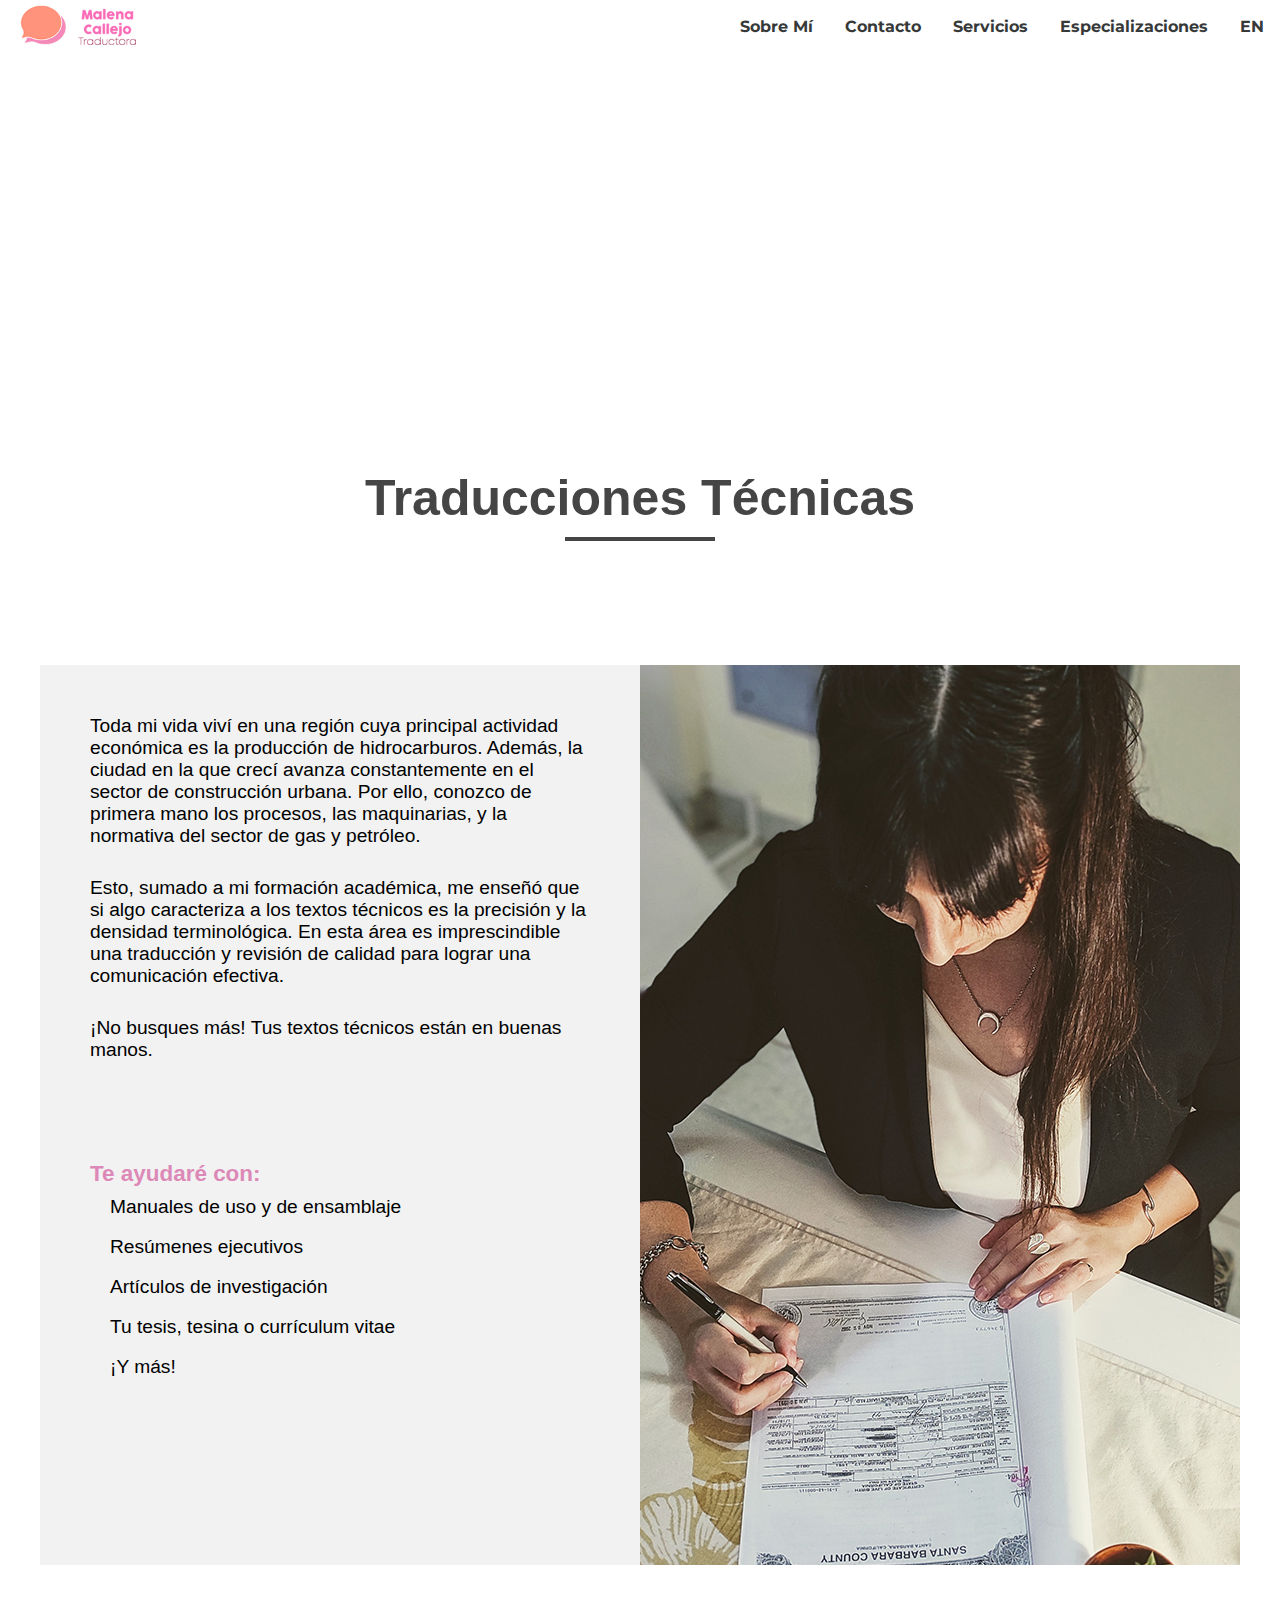
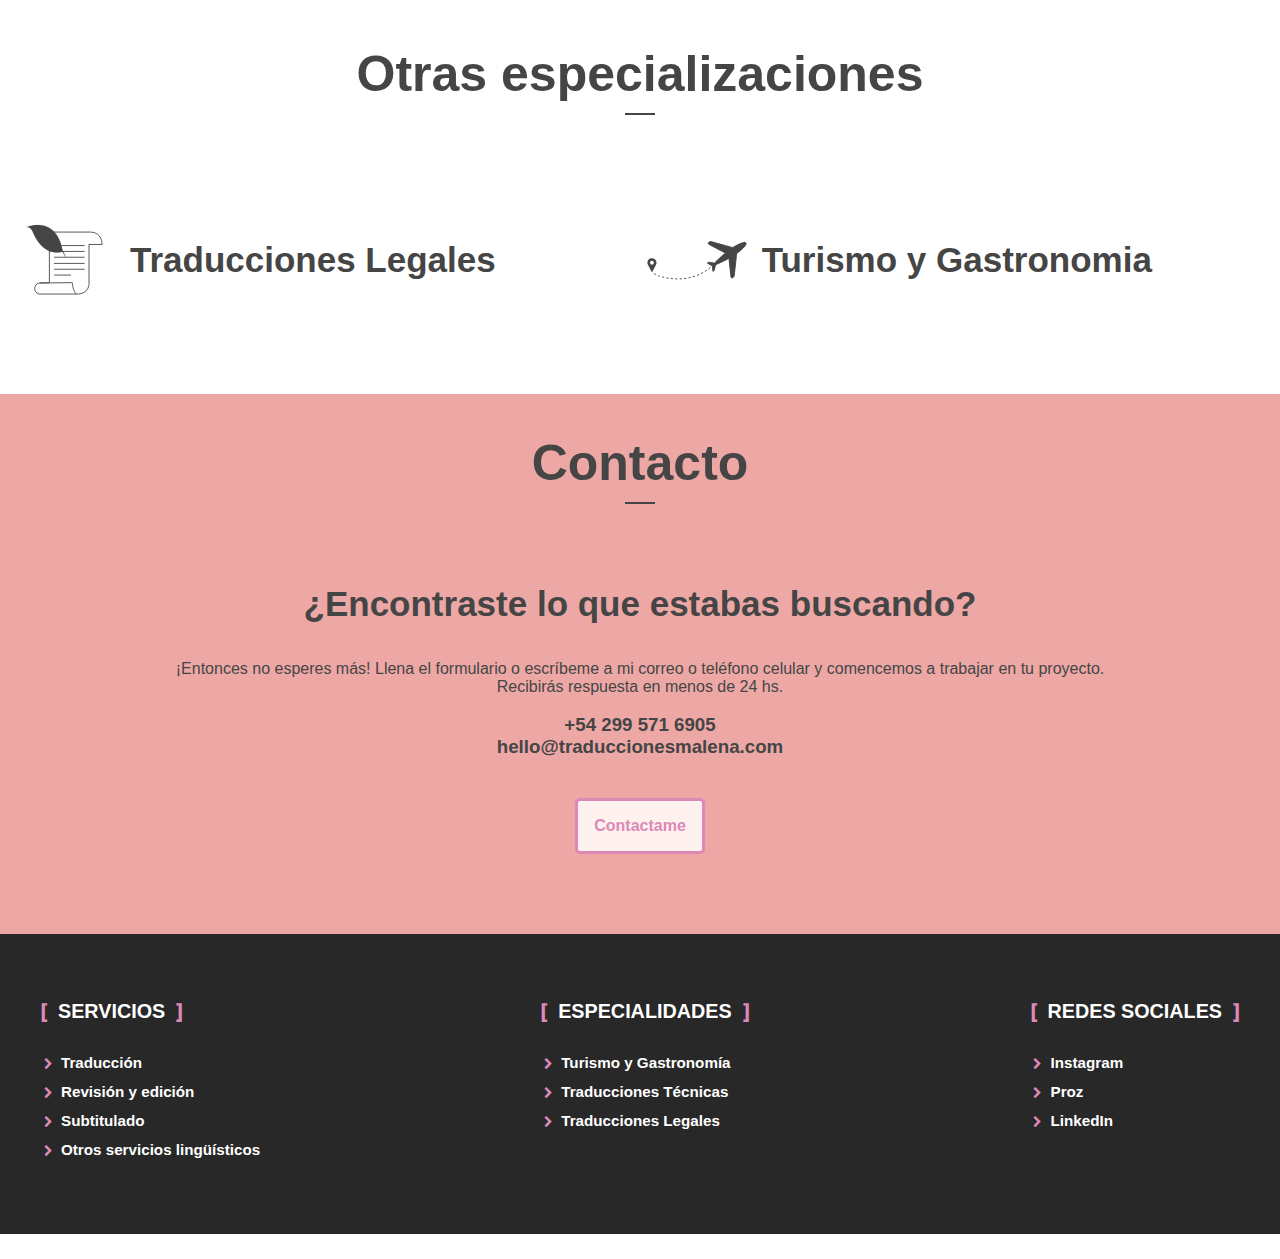
<file: es/traducciones-tecnicas.html>
<!DOCTYPE html>
<html lang="es">

<head>
  <meta charset="UTF-8">
  <meta http-equiv="X-UA-Compatible" content="IE=edge">
  <meta name="viewport" content="width=device-width, initial-scale=1.0">
  <title>ES | Traducciones Tecnicas | Traducciones Malena</title>
  <link rel="stylesheet" href="../sass/main.css">
  <link href="https://fonts.googleapis.com/css2?family=Montserrat:wght@200;700&display=swap" rel="stylesheet">
  <link rel="icon" type="image/png" href="../favicon.png">
</head>

<body>
  <div style="height:45px"></div>
  <nav class="container-m">
    <div class="container-m nav">
      <div class="nav-logo">
        <a href="../index.html">
          <img src="../images/logo texto derecha.png" alt="logo Traducciones malena">
        </a>
      </div>
      <div class="nav-menu">
        <ul>
          <li><a href="../index.html#sobre-mi">Sobre Mí</a></li>
          <li><a href="./contacto.html">Contacto</a></li>
          <li><a href="../index.html#servicios">Servicios</a></li>
          <li><a href="../index.html#especializaciones">Especializaciones</a></li>
          <li><a href="../en/technical-translations.html">EN</a></li>
        </ul>
      </div>
    </div>
  </nav>
  <div class="container-m esp-header h-esp2">
  </div>
  <div class="container-m esp-titulo">
    <div class="esp-titulo-content">
      <h1 class="text-center">Traducciones Técnicas</h1>
      <hr class="hr-titulo">
    </div>
  </div>
  <div class="container-s esp-content">
    <div class="esp-content-col1 col">
      <p>Toda mi vida viví en una región cuya principal actividad económica es la producción de hidrocarburos. Además,
        la ciudad en la que crecí avanza constantemente en el sector de construcción urbana. Por ello, conozco de
        primera mano los procesos, las maquinarias, y la normativa del sector de gas y petróleo.</p>
      <p>Esto, sumado a mi formación académica, me enseñó que si algo caracteriza a los textos técnicos es la
        precisión y la densidad terminológica. En esta área es imprescindible una traducción y revisión de calidad
        para lograr una comunicación efectiva.</p>
      <p>¡No busques más! Tus textos técnicos están en buenas manos.</p>
      <h3>Te ayudaré con:</h3>
      <ul>
        <li>Manuales de uso y de ensamblaje</li>
        <li>Resúmenes ejecutivos</li>
        <li>Artículos de investigación</li>
        <li>Tu tesis, tesina o currículum vitae</li>
        <li>¡Y más!</li>
      </ul>
    </div>
    <div class="esp-content-col2 col imagen-esp-tt">
    </div>
  </div>
  <div class="container-m esp-otros">
    <h1 class="titulo-seccion">Otras especializaciones</h1>
    <hr class="hr-subtitulo">
    <div class="col-otros">
      <a href="./traducciones-legales.html" class="col-otros-link">
        <img width="100" height="100" src="../images/Especializaciones/traducciones legales negro.svg" />
        <h2 class="esp-link text-center">Traducciones Legales</h2>
      </a>
    </div>
    <div class="col-otros">
      <a href="./turismo-y-gastronomia.html" class="col-otros-link">
        <img width="100" height="100" src="../images/Especializaciones/turismo y gastronomia negro.svg" />
        <h2 class="esp-link text-center">Turismo y Gastronomia</h2>
      </a>
    </div>
  </div>
  <div class="container-m contacto-home">
    <h1 class="titulo-seccion">Contacto</h1>
    <hr class="hr-subtitulo">
    <div class="container-s contacto-home-content">
      <div class="contacto-home-content-texto">
        <h2>¿Encontraste lo que estabas buscando?</h2>
        <br>
        <br>
        <p>¡Entonces no esperes más! Llena el formulario o escríbeme a mi correo o teléfono celular y comencemos a
          trabajar en tu proyecto. Recibirás respuesta en menos de 24 hs.</p>
        <br>
        <h3>+54 299 571 6905</h3>
        <h3>hello@traduccionesmalena.com</h3>
      </div>
      <a href="./contacto.html">
        <div class="btn btn-rosa">
          <p>Contactame</p>
        </div>
      </a>
    </div>
  </div>
  <footer class="container-m footer">
    <div class="container-s footer-content">
      <div class="col3 footer-content-col">
        <h4 class="footer-content-titulo">
          <span class="rosa">[</span>
          &nbspSERVICIOS&nbsp
          <span class="rosa">]
          </span>
        </h4>
        <a href="../index.html#servicios">
          <p><span class="rosa"><i class="icon-me right-open icon-footer">&#xe803;</i></span> Traducción</p>
        </a>
        <a href="../index.html#servicios">
          <p><span class="rosa"><i class="icon-me right-open icon-footer">&#xe803;</i></span> Revisión y edición</p>
        </a>
        <a href="../index.html#servicios">
          <p><span class="rosa"><i class="icon-me right-open icon-footer">&#xe803;</i></span> Subtitulado</p>
        </a>
        <a href="../index.html#servicios">
          <p><span class="rosa"><i class="icon-me right-open icon-footer">&#xe803;</i></span> Otros servicios
            lingüísticos</p>
        </a>
      </div>
      <div class="col3 footer-content-col">
        <h4 class="footer-content-titulo">
          <span class="rosa">[</span>
          &nbspESPECIALIDADES&nbsp
          <span class="rosa">]
          </span>
        </h4>
        <a href="./turismo-y-gastronomia.html">
          <p><span class="rosa"><i class="icon-me right-open icon-footer">&#xe803;</i></span> Turismo y Gastronomía
          </p>
        </a>
        <a href="./traducciones-tecnicas.html">
          <p><span class="rosa"><i class="icon-me right-open icon-footer">&#xe803;</i></span> Traducciones Técnicas
          </p>
        </a>
        <a href="./traducciones-legales.html">
          <p><span class="rosa"><i class="icon-me right-open icon-footer">&#xe803;</i></span> Traducciones Legales</p>
        </a>
      </div>
      <div class="col3 footer-content-col">
        <h4 class="footer-content-titulo">
          <span class="rosa">[</span>
          &nbspREDES SOCIALES&nbsp
          <span class="rosa">]</span>
        </h4>
        <a href="https://www.instagram.com/traducciones.malena/">
          <p><span class="rosa"><i class="icon-me right-open icon-footer">&#xe803;</i></span> Instagram</p>
        </a>
        <a href="https://www.proz.com/translator/2753983">
          <p><span class="rosa"><i class="icon-me right-open icon-footer">&#xe803;</i></span> Proz</p>
        </a>
        <a href="https://www.linkedin.com/in/malena-traducciones/">
          <p><span class="rosa"><i class="icon-me right-open icon-footer">&#xe803;</i></span> LinkedIn</p>
        </a>
      </div>
    </div>
  </footer>
</body>

</html>
</file>
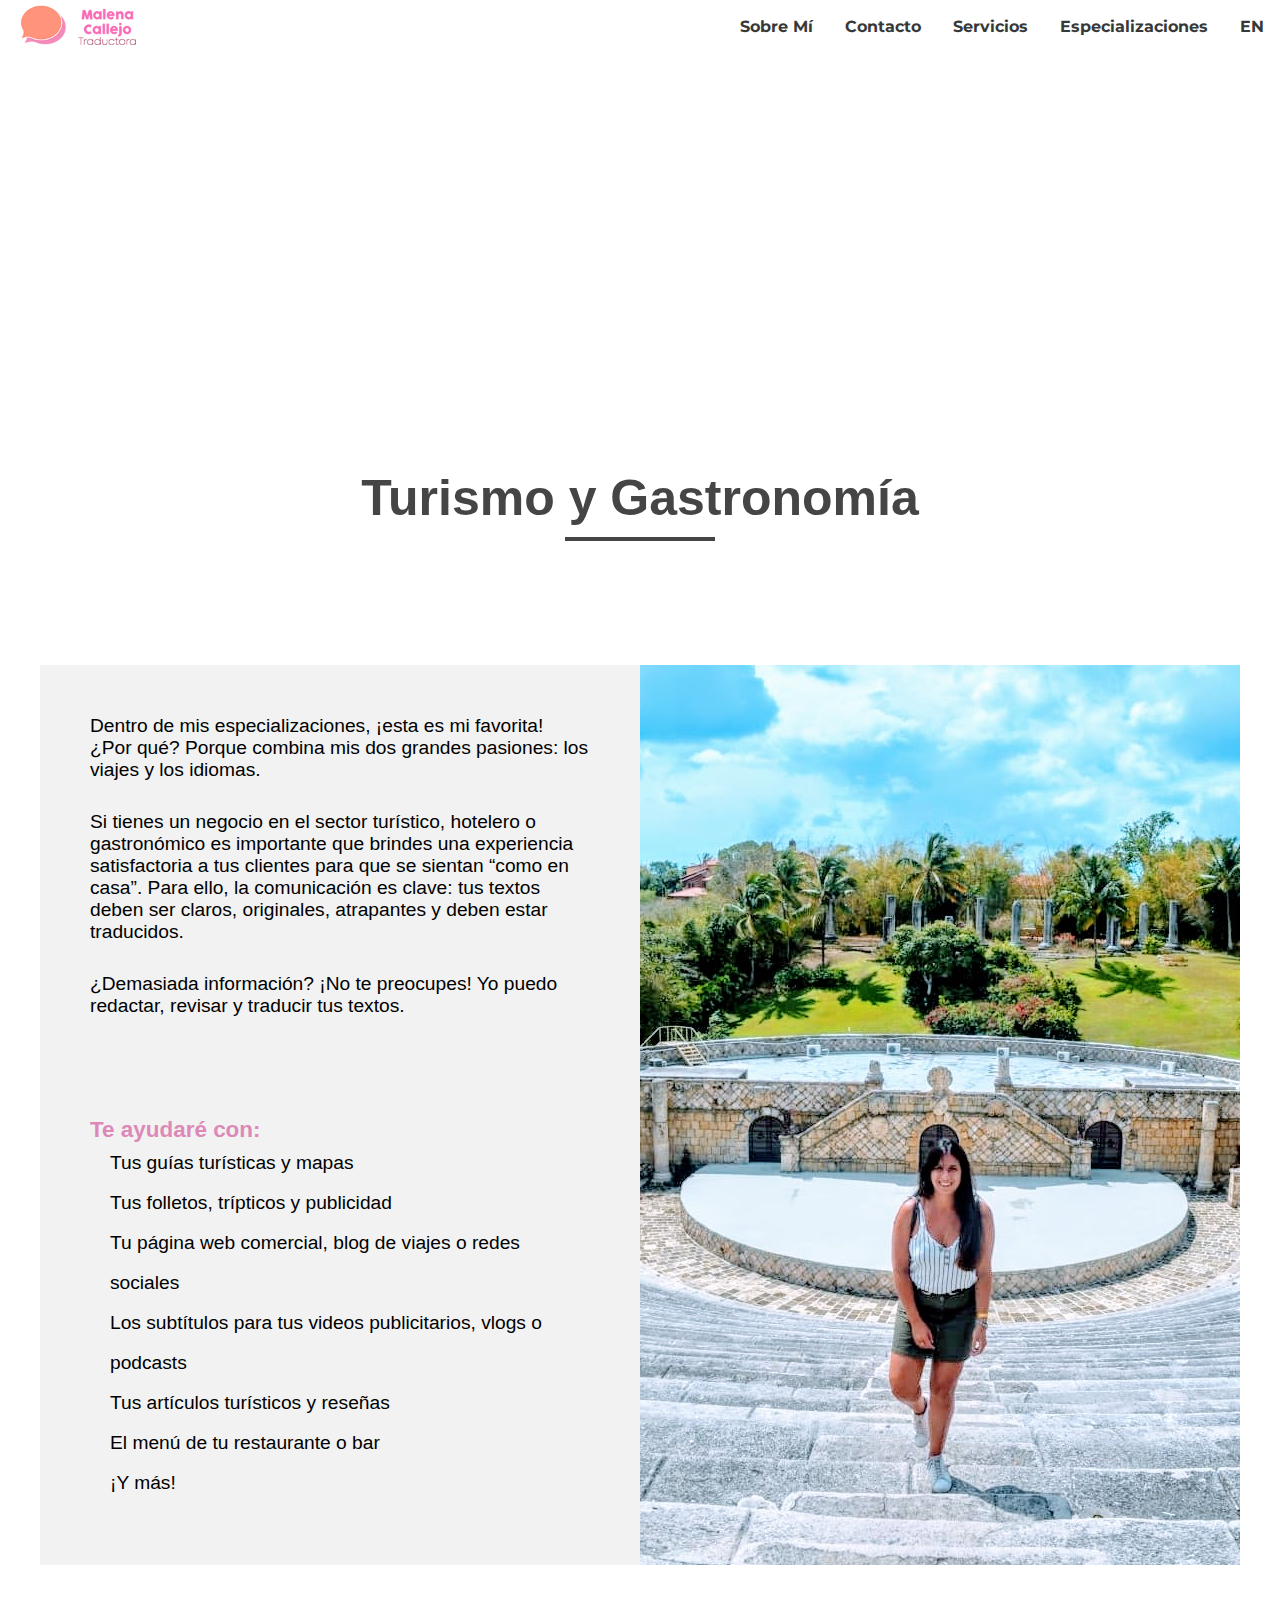
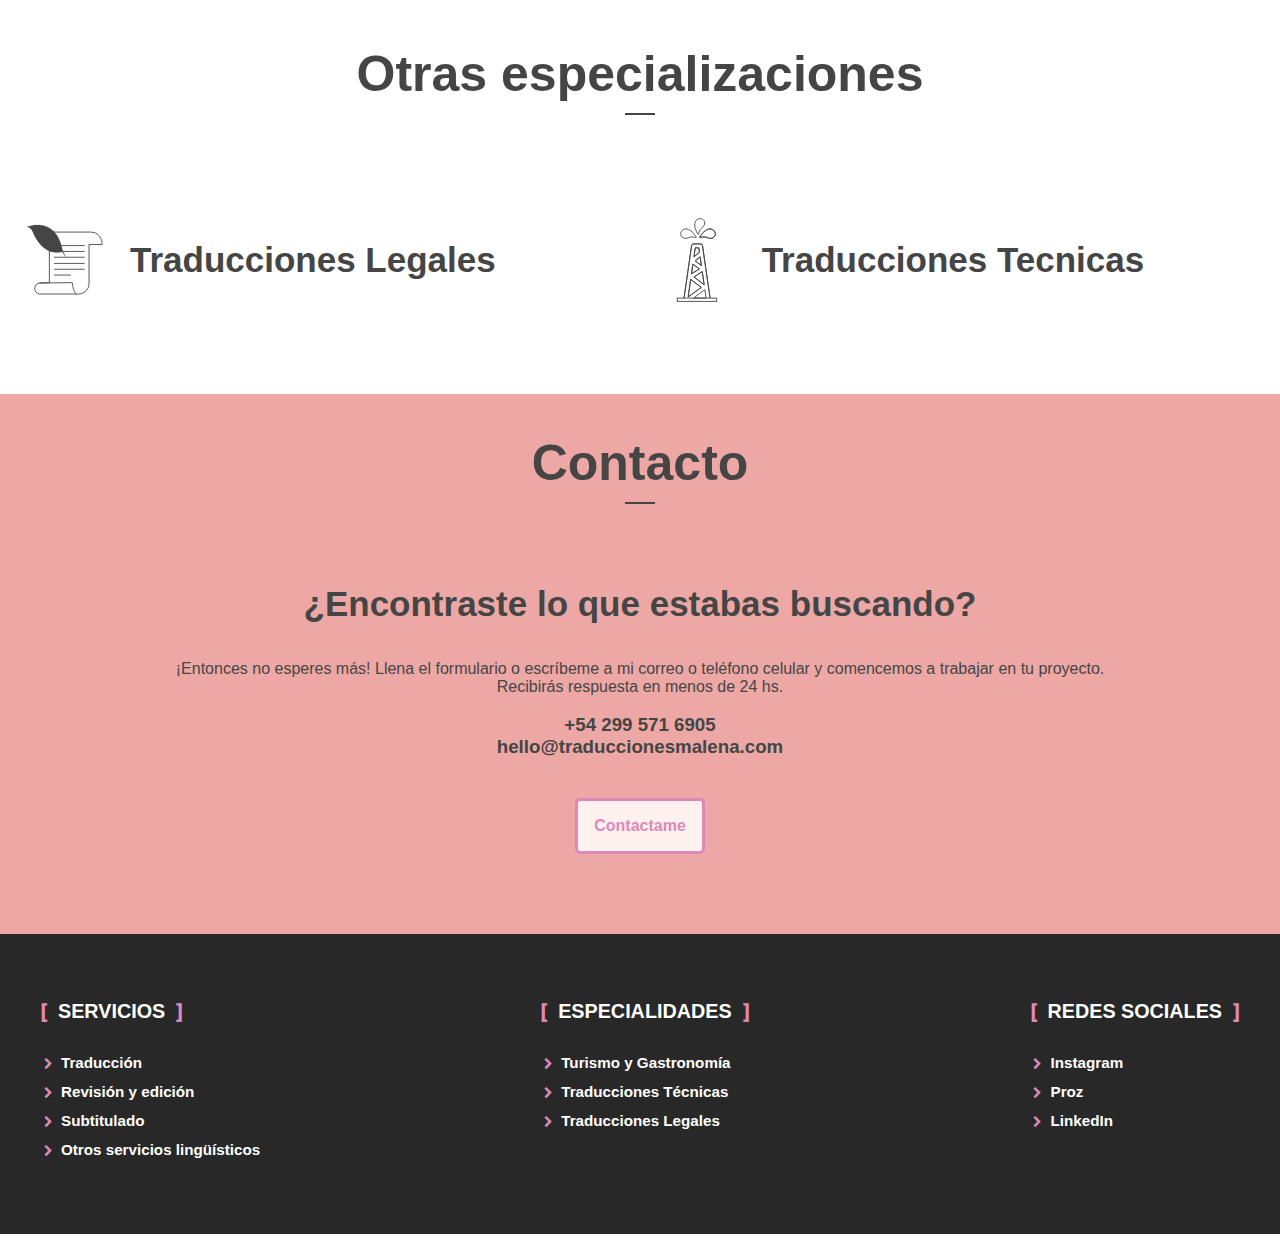
<file: es/turismo-y-gastronomia.html>
<!DOCTYPE html>
<html lang="es">

<head>
  <meta charset="UTF-8">
  <meta http-equiv="X-UA-Compatible" content="IE=edge">
  <meta name="viewport" content="width=device-width, initial-scale=1.0">
  <title>ES | Turismo y Gastronomia | Traducciones Malena</title>
  <link rel="stylesheet" href="../sass/main.css">
  <link href="https://fonts.googleapis.com/css2?family=Montserrat:wght@200;700&display=swap" rel="stylesheet">
  <link rel="icon" type="image/png" href="../favicon.png">
</head>

<body>
  <div style="height:45px"></div>
  <nav class="container-m">
    <div class="container-m nav">
      <div class="nav-logo">
        <a href="../index.html">
          <img src="../images/logo texto derecha.png" alt="logo Traducciones malena">
        </a>
      </div>
      <div class="nav-menu">
        <ul>
          <li><a href="../index.html#sobre-mi">Sobre Mí</a></li>
          <li><a href="./contacto.html">Contacto</a></li>
          <li><a href="../index.html#servicios">Servicios</a></li>
          <li><a href="../index.html#especializaciones">Especializaciones</a></li>
          <li><a href="../en/tourism-and-gastronomy.html">EN</a></li>
        </ul>
      </div>
    </div>
  </nav>
  <div class="container-m esp-header h-esp1">
  </div>
  <div class="container-m esp-titulo">
    <div class="esp-titulo-content">
      <h1 class="text-center">Turismo y Gastronomía</h1>
      <hr class="hr-titulo">
    </div>
  </div>
  <div class="container-s esp-content">
    <div class="esp-content-col1 col">
      <p>Dentro de mis especializaciones, ¡esta es mi favorita! ¿Por qué? Porque combina mis dos grandes pasiones: los
        viajes y los idiomas.</p>
      <p>Si tienes un negocio en el sector turístico, hotelero o gastronómico es importante que brindes una
        experiencia satisfactoria a tus clientes para que se sientan “como en casa”. Para ello, la comunicación es
        clave: tus textos deben ser claros, originales, atrapantes y deben estar traducidos.</p>
      <p>¿Demasiada información? ¡No te preocupes! Yo puedo redactar, revisar y traducir tus textos.</p>
      <h3>Te ayudaré con:</h3>
      <ul>
        <li>Tus guías turísticas y mapas</li>
        <li>Tus folletos, trípticos y publicidad</li>
        <li>Tu página web comercial, blog de viajes o redes sociales</li>
        <li>Los subtítulos para tus videos publicitarios, vlogs o podcasts</li>
        <li>Tus artículos turísticos y reseñas</li>
        <li>El menú de tu restaurante o bar</li>
        <li>¡Y más!</li>
      </ul>
    </div>
    <div class="esp-content-col2 col imagen-esp-tg">
    </div>
  </div>
  <div class="container-m esp-otros">
    <h1 class="titulo-seccion">Otras especializaciones</h1>
    <hr class="hr-subtitulo">
    <div class="col-otros">
      <a href="./traducciones-legales.html" class="col-otros-link">
        <img width="100" height="100" src="../images/Especializaciones/traducciones legales negro.svg" />
        <h2 class="esp-link text-center">Traducciones Legales</h2>
      </a>
    </div>
    <div class="col-otros">
      <a href="./traducciones-tecnicas.html" class="col-otros-link">
        <img width="100" height="100" src="../images/Especializaciones/traducciones tecnicas negro.svg" />
        <h2 class="esp-link text-center">Traducciones Tecnicas</h2>
      </a>
    </div>
  </div>
  <div class="container-m contacto-home">
    <h1 class="titulo-seccion">Contacto</h1>
    <hr class="hr-subtitulo">
    <div class="container-s contacto-home-content">
      <div class="contacto-home-content-texto">
        <h2>¿Encontraste lo que estabas buscando?</h2>
        <br>
        <br>
        <p>¡Entonces no esperes más! Llena el formulario o escríbeme a mi correo o teléfono celular y comencemos a
          trabajar en tu proyecto. Recibirás respuesta en menos de 24 hs.</p>
        <br>
        <h3>+54 299 571 6905</h3>
        <h3>hello@traduccionesmalena.com</h3>
      </div>
      <a href="./contacto.html">
        <div class="btn btn-rosa">
          <p>Contactame</p>
        </div>
      </a>
    </div>
  </div>
  <footer class="container-m footer">
    <div class="container-s footer-content">
      <div class="col3 footer-content-col">
        <h4 class="footer-content-titulo">
          <span class="rosa">[</span>
          &nbspSERVICIOS&nbsp
          <span class="rosa">]
          </span>
        </h4>
        <a href="../index.html#servicios">
          <p><span class="rosa"><i class="icon-me right-open icon-footer">&#xe803;</i></span> Traducción</p>
        </a>
        <a href="../index.html#servicios">
          <p><span class="rosa"><i class="icon-me right-open icon-footer">&#xe803;</i></span> Revisión y edición</p>
        </a>
        <a href="../index.html#servicios">
          <p><span class="rosa"><i class="icon-me right-open icon-footer">&#xe803;</i></span> Subtitulado</p>
        </a>
        <a href="../index.html#servicios">
          <p><span class="rosa"><i class="icon-me right-open icon-footer">&#xe803;</i></span> Otros servicios
            lingüísticos</p>
        </a>
      </div>
      <div class="col3 footer-content-col">
        <h4 class="footer-content-titulo">
          <span class="rosa">[</span>
          &nbspESPECIALIDADES&nbsp
          <span class="rosa">]
          </span>
        </h4>
        <a href="./turismo-y-gastronomia.html">
          <p><span class="rosa"><i class="icon-me right-open icon-footer">&#xe803;</i></span> Turismo y Gastronomía</p>
        </a>
        <a href="./traducciones-tecnicas.html">
          <p><span class="rosa"><i class="icon-me right-open icon-footer">&#xe803;</i></span> Traducciones Técnicas</p>
        </a>
        <a href="./traducciones-legales.html">
          <p><span class="rosa"><i class="icon-me right-open icon-footer">&#xe803;</i></span> Traducciones Legales</p>
        </a>
      </div>
      <div class="col3 footer-content-col">
        <h4 class="footer-content-titulo">
          <span class="rosa">[</span>
          &nbspREDES SOCIALES&nbsp
          <span class="rosa">]</span>
        </h4>
        <a href="https://www.instagram.com/traducciones.malena/">
          <p><span class="rosa"><i class="icon-me right-open icon-footer">&#xe803;</i></span> Instagram</p>
        </a>
        <a href="https://www.proz.com/translator/2753983">
          <p><span class="rosa"><i class="icon-me right-open icon-footer">&#xe803;</i></span> Proz</p>
        </a>
        <a href="https://www.linkedin.com/in/malena-traducciones/">
          <p><span class="rosa"><i class="icon-me right-open icon-footer">&#xe803;</i></span> LinkedIn</p>
        </a>
      </div>
    </div>
  </footer>
</body>

</html>
</file>
<file: sass/main.css>
.icon-testimonio {
  font-size: 1.7em;
  color: #343434;
  cursor: pointer;
  margin-bottom: 150px;
}

.icon-footer {
  color: #DD89B8;
  font-size: 12px;
}

html {
  -webkit-box-sizing: border-box;
          box-sizing: border-box;
}

textarea {
  resize: none;
}

* {
  outline: 0px;
  margin: 0;
  padding: 0;
  text-decoration: none;
  list-style-type: none;
  -webkit-box-sizing: inherit;
          box-sizing: inherit;
}

*:before, *:after {
  margin: 0;
  padding: 0;
  text-decoration: none;
  list-style-type: none;
  -webkit-box-sizing: inherit;
          box-sizing: inherit;
}

.btn {
  border: 3px solid black;
  padding: 1em;
  border-radius: 5px;
  font-weight: 700;
}

.btn:hover {
  color: #FFF !important;
}

.btn-rosa {
  color: #DD89B8 !important;
  border-color: #DD89B8;
  background-color: #FFF1EE;
}

.btn-rosa:hover {
  background-color: #DD89B8;
}

.container-m {
  max-width: 1365px;
  margin: auto;
}

.container-s {
  max-width: 1200px;
  margin: auto;
}

.titulo-seccion {
  margin: 10px 0 10px 0;
  text-align: center;
  color: #454545;
}

.text-center {
  text-align: center;
}

.hr-subtitulo {
  margin: 10px auto 80px auto;
  border: 1px solid #454545;
  width: 30px;
}

.hr-titulo {
  margin: 10px auto 0px auto;
  border: 2px solid #454545;
  width: 150px;
}

.col {
  height: 100%;
  display: inline-block;
  width: 50%;
  float: left;
}

.col3 {
  height: 100%;
  float: left;
}

.icon {
  color: white;
}

.rosa {
  color: #DD89B8;
}

.rosa-claro {
  color: #FFF1EE;
}

.invalido {
  border: 3px solid red !important;
}

.hide {
  display: none;
}

.obligatorio {
  color: #E02222;
  margin-bottom: 10px;
}

.selector-nav {
  font-family: "Montserrat";
  font-size: 1em;
  font-weight: 700;
  color: var(--color-texto);
  border: none;
}

h1 {
  font-size: 50px;
}

h2 {
  font-size: 35px;
}

* {
  font-family: sans-serif;
}

@font-face {
  font-family: 'fontello';
  src: url("../font/fontello.eot?65565092");
  src: url("../font/fontello.eot?65565092#iefix") format("embedded-opentype"), url("../font/fontello.woff?65565092") format("woff"), url("../font/fontello.ttf?65565092") format("truetype"), url("../font/fontello.svg?65565092#fontello") format("svg");
  font-weight: normal;
  font-style: normal;
}

.icon-me {
  font-family: "fontello";
  font-style: normal;
  font-weight: normal;
  speak: never;
  display: inline-block;
  text-decoration: inherit;
  width: 1em;
  margin-right: .2em;
  text-align: center;
  font-variant: normal;
  text-transform: none;
  margin-left: .2em;
  -webkit-font-smoothing: antialiased;
  -moz-osx-font-smoothing: grayscale;
  -webkit-user-select: none;
     -moz-user-select: none;
      -ms-user-select: none;
          user-select: none;
}

.footer {
  padding-top: 25px;
  height: 300px;
  background-color: #282828;
  color: white;
  font-family: "Montserrat";
  font-size: 0.95em;
  font-weight: 700;
}

.footer-content {
  height: inherit;
  padding: 40px 0px;
  display: -webkit-box;
  display: -ms-flexbox;
  display: flex;
  -webkit-box-pack: justify;
      -ms-flex-pack: justify;
          justify-content: space-between;
}

.footer-content span {
  font-family: "Montserrat";
}

.footer-content-col p {
  font-size: 1em;
  margin-bottom: 10px;
  color: white;
}

.footer-content-titulo {
  margin-bottom: 30px;
  font-size: 1.3em;
}

.nav {
  display: -webkit-box;
  display: -ms-flexbox;
  display: flex;
  -webkit-box-pack: justify;
      -ms-flex-pack: justify;
          justify-content: space-between;
  color: #373939;
  background-color: #fff;
  height: var(--altura-nav);
  width: 100%;
  position: fixed;
  top: 0;
}

.nav .nav-logo img {
  max-height: 50px;
  padding: 5px 20px 5px 20px;
}

.nav .nav-menu ul {
  display: -webkit-box;
  display: -ms-flexbox;
  display: flex;
}

.nav .nav-menu ul li a {
  display: inline-block;
  height: var(--altura-nav);
  text-align: center;
  padding: 17px 16px 17px 16px;
  font-family: "Montserrat";
  font-size: 1em;
  font-weight: 700;
  color: var(--color-texto);
}

.nav .nav-redes {
  display: -webkit-box;
  display: -ms-flexbox;
  display: flex;
  border: 1px solid black;
}

.hero {
  height: 768px;
}

.hero video {
  width: 1365px;
  position: absolute;
  z-index: -1;
}

.hero .hero-content {
  height: inherit;
  display: -webkit-box;
  display: -ms-flexbox;
  display: flex;
  -webkit-box-orient: vertical;
  -webkit-box-direction: normal;
      -ms-flex-direction: column;
          flex-direction: column;
  -ms-flex-pack: distribute;
      justify-content: space-around;
  color: white;
}

.hero .hero-text-1 ::nth-child(1) {
  float: left;
}

.hero .hero-text-1 ::nth-child(2) {
  float: right;
  margin-right: 10%;
}

.about-me {
  height: 1050px;
  color: #373939;
  position: relative;
  background: url("../images/fondo sobre mi.png") no-repeat;
  background-size: cover;
  z-index: -1;
}

.about-me-content {
  background-color: rgba(250, 250, 250, 0.9);
  height: calc(100% - 165px);
  width: 100%;
  position: absolute;
  margin: 82.5px 82.5px -82.5px 82.5px;
  z-index: 1;
  border-radius: 20px;
  overflow: hidden;
}

.about-me-content .col-1 {
  display: -webkit-box;
  display: -ms-flexbox;
  display: flex;
  -webkit-box-orient: vertical;
  -webkit-box-direction: normal;
      -ms-flex-direction: column;
          flex-direction: column;
}

.about-me-content .col-1 #about-me-logo {
  margin: 90px auto 40px 90px;
}

.about-me-content .col-1 #about-me-foto-perfil {
  width: 70%;
  margin: 10px auto;
  border-radius: 5px;
}

.about-me-content .col-2-content {
  height: -webkit-fill-available;
  height: -moz-available;
  height: stretch;
  margin: 90px 30px 30px 30px;
}

.about-me-content .col-2-content h2 {
  font-size: 3em;
}

.about-me-content .col-2-content hr {
  width: 200px;
  margin: 20px 0px 20px 0px;
}

.about-me-content .col-2-content h5 {
  font-size: 1.3em;
  margin: 30px 0px 80px 0px;
}

.about-me-content .col-2-content p {
  font-size: 1.3em;
}

.about-me-content .col-2-content #trabajamos-juntos {
  display: -webkit-box;
  display: -ms-flexbox;
  display: flex;
  -webkit-box-pack: center;
      -ms-flex-pack: center;
          justify-content: center;
  margin-top: 75px;
}

.servicios {
  background-color: #fafafa;
  color: #373939;
  padding: 30px 0px 80px 0px;
}

.servicios-etiquetas {
  display: -webkit-box;
  display: -ms-flexbox;
  display: flex;
  -ms-flex-pack: distribute;
      justify-content: space-around;
}

.especializaciones {
  background: #fafafa;
  padding: 30px 0px 80px 0px;
}

.especializaciones-etiquetas {
  display: -webkit-box;
  display: -ms-flexbox;
  display: flex;
  -ms-flex-pack: distribute;
      justify-content: space-around;
}

.especializaciones-etiquetas .especializacion-1 img {
  width: 250px;
}

.especializaciones-etiquetas .especializacion-2 img {
  width: 100px;
}

.especializaciones-etiquetas .especializacion-3 img {
  width: 240px;
}

.especializaciones-etiqueta {
  width: 350px;
  height: 350px;
  background-color: #8FC5AA;
  border-radius: 5px;
  display: -webkit-box;
  display: -ms-flexbox;
  display: flex;
  -webkit-box-orient: vertical;
  -webkit-box-direction: normal;
      -ms-flex-direction: column;
          flex-direction: column;
  -webkit-box-align: center;
      -ms-flex-align: center;
          align-items: center;
  -ms-flex-pack: distribute;
      justify-content: space-around;
}

.especializaciones-etiqueta h4 {
  color: white;
  font-size: 1.5em;
}

.contacto {
  background-image: url("../images/fondo contacto.jpg");
  background-position: center center;
  background-repeat: no-repeat;
  background-size: cover;
  padding: 30px 0px 80px 0px;
  color: #454545;
  height: 1250px;
}

.contacto-content .col-1 h2 {
  text-align: center;
  margin-bottom: 40px;
}

.contacto-content .col-1 p {
  font-size: 1.2em;
  margin-bottom: 40px;
}

.contacto-content .col-1 h3 {
  text-align: center;
  margin-bottom: 10px;
}

.contacto-content .col-2 .form-field {
  font-size: 16px;
  background-color: #f5f5f5;
  border: solid 2px;
  border-color: #7f7f7f;
  width: 100%;
  padding: 3%;
  margin-bottom: 10px;
}

.contacto-home {
  background-color: #EDA8A5;
  padding-top: 30px;
}

.contacto-home-content {
  padding: 0px 120px 80px 120px;
  text-align: center;
}

.contacto-home-content-texto {
  color: #454545;
  padding-bottom: 40px;
}

.contacto-home-content .btn {
  width: -webkit-min-content;
  width: -moz-min-content;
  width: min-content;
  margin: auto;
}

.h-tg {
  background: url("../images/tg/header-tg.jpg") no-repeat center;
}

.h-tt {
  background: url("../images/tt/header-tt.jpg") no-repeat center;
}

.h-lt {
  background: url("../images/lt/header-lt.jpg") no-repeat center;
}

.esp-header {
  height: 300px;
}

.esp-titulo {
  height: 320px;
  display: -webkit-box;
  display: -ms-flexbox;
  display: flex;
  -webkit-box-orient: vertical;
  -webkit-box-direction: normal;
      -ms-flex-direction: column;
          flex-direction: column;
  -webkit-box-pack: center;
      -ms-flex-pack: center;
          justify-content: center;
  color: #454545;
}

.esp-titulo-icono {
  width: 170px;
  position: absolute;
  left: 200px;
}

.imagen-esp-tg {
  background: url("../images/tg/foto-tg.jpg") no-repeat center;
}

.imagen-esp-tt {
  background: url("../images/tt/foto-tt.jpg") no-repeat center;
}

.imagen-esp-lt {
  background: url("../images/lt/foto-lt.jpg") no-repeat center;
}

.esp-content {
  height: 900px;
  font-size: 1.2em;
  margin-bottom: 80px;
}

.esp-content p {
  margin-bottom: 30px;
}

.esp-content ul li {
  padding-left: 20px;
  line-height: 40px;
}

.esp-content h3 {
  margin-top: 100px;
  color: #DD89B8;
}

.esp-content-col1 {
  background-color: #F2F2F2;
  padding: 50px;
}

.esp-otros {
  margin-bottom: 80px;
}

.esp-otros h2 {
  display: inline-block;
}

.esp-otros-icono {
  width: 70px;
}

.col-otros {
  height: 60px;
  background-color: #fff;
  width: 49%;
  display: inline-block;
}

.col-otros h2 {
  color: #454545;
}

.col-otros-link {
  display: -webkit-box;
  display: -ms-flexbox;
  display: flex;
  -webkit-box-align: center;
      -ms-flex-align: center;
          align-items: center;
}

.col-otros img {
  margin: 15px;
}

.testimonios {
  display: -webkit-box;
  display: -ms-flexbox;
  display: flex;
  -webkit-box-pack: center;
      -ms-flex-pack: center;
          justify-content: center;
  -webkit-box-align: center;
      -ms-flex-align: center;
          align-items: center;
  background-image: url("../images/fondo-testimonios.png");
  background-position: center center;
  background-repeat: no-repeat;
  height: 800px;
}

.etiqueta-testimonio {
  height: 500px;
  width: 900px;
  text-align: center;
  padding: 60px;
  color: #656565;
  line-height: 32px;
  font-size: 17px;
}

.etiqueta-testimonio-texto {
  font-style: italic;
}

.etiqueta-testimonio-nombre {
  font-weight: 600;
}

.etiqueta-testimonio-ciudad {
  color: #f5a7a3;
}

.etiqueta-testimonio-traducido {
  color: #868686;
}

.testimonio-siguiente {
  height: 50px;
  width: 50px;
  margin-bottom: 150px;
  background-color: violet;
}

.testimonio-anterior {
  height: 50px;
  width: 50px;
  background-color: violet;
}

.servicios-etiquetas-etiqueta {
  height: 600px;
  width: 256px;
  display: inline-block;
  border: 2px solid #D1D1D1;
  border-radius: 5px;
  display: -webkit-box;
  display: -ms-flexbox;
  display: flex;
  -webkit-box-orient: vertical;
  -webkit-box-direction: normal;
      -ms-flex-direction: column;
          flex-direction: column;
  -webkit-box-pack: justify;
      -ms-flex-pack: justify;
          justify-content: space-between;
  -webkit-box-align: center;
      -ms-flex-align: center;
          align-items: center;
  text-align: center;
  padding: 30px;
  background-color: #fff;
}

.etiqueta-titulo h3 {
  font-size: 2em;
}

.etiqueta-texto p {
  font-size: 1.1em;
  margin-bottom: 20px;
}

.formulario form input {
  width: 100%;
}
</file>
